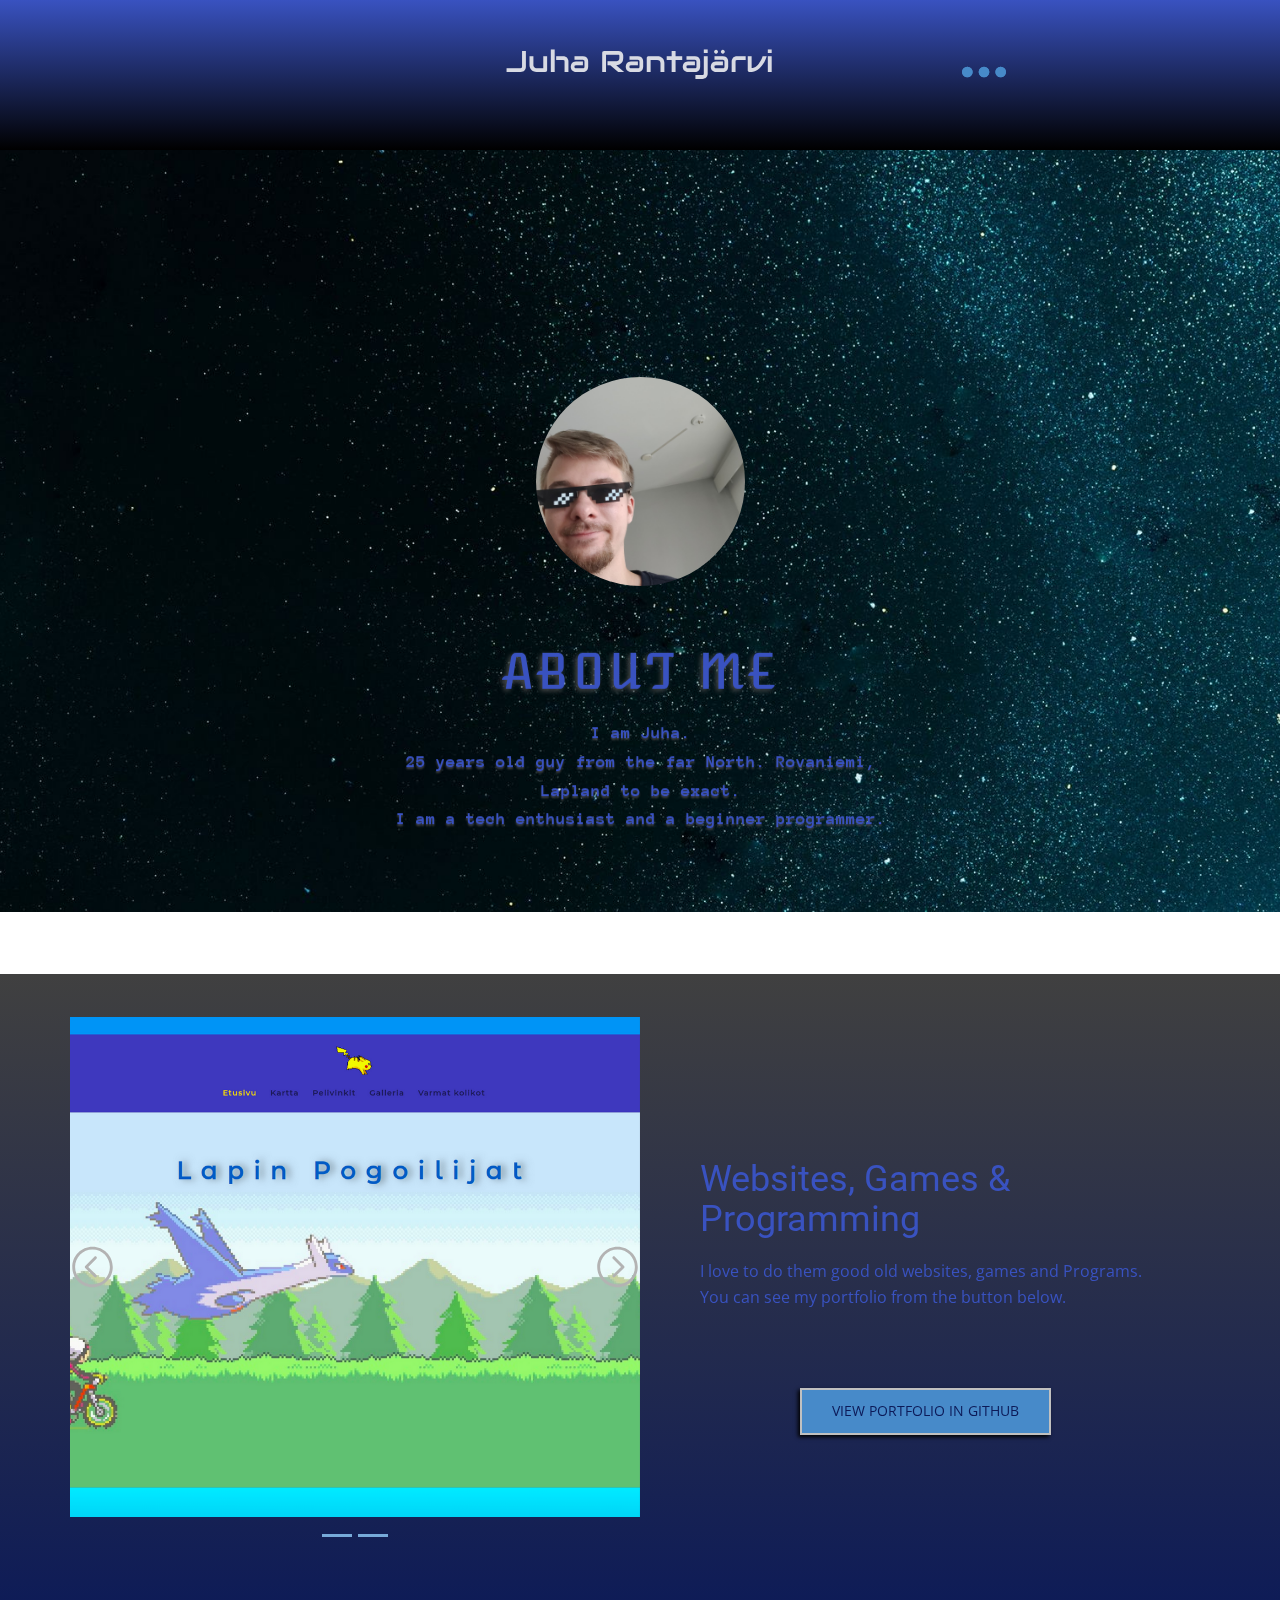
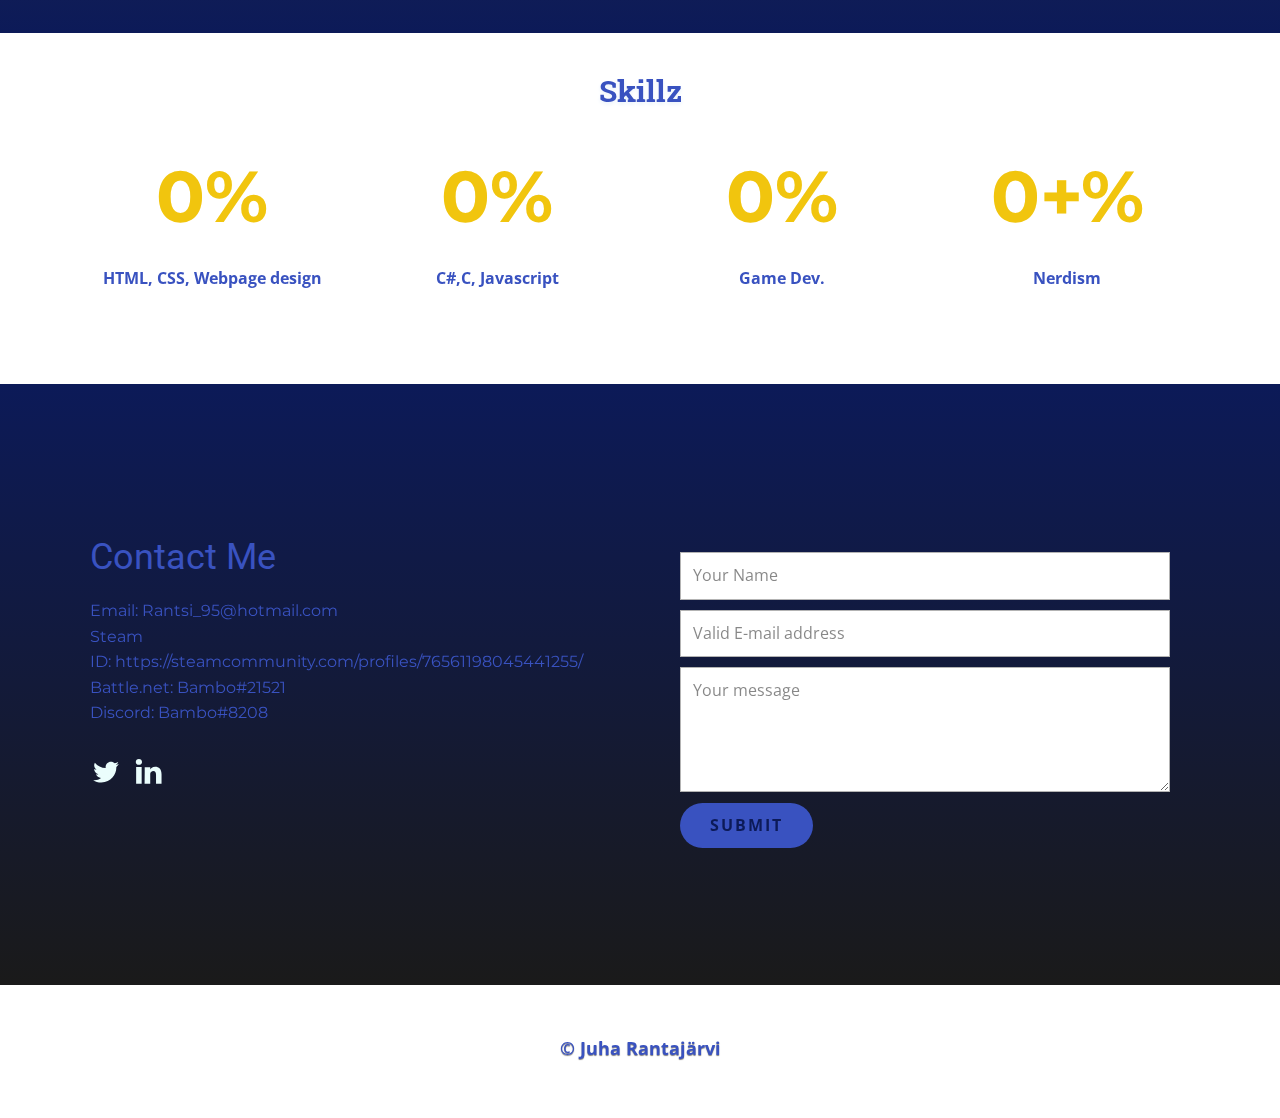
<file: index.html>
<!DOCTYPE html>
<html style="font-size: 16px;">
  <head>
    <meta name="viewport" content="width=device-width, initial-scale=1.0">
    <meta charset="utf-8">
    <meta name="keywords" content="About me">
    <meta name="description" content="">
    <meta name="page_type" content="np-template-header-footer-from-plugin">
    <title>Profilepage</title>
    <link rel="stylesheet" href="nicepage.css" media="screen">
<link rel="stylesheet" href="Profilepage.css" media="screen">
    <script class="u-script" type="text/javascript" src="jquery.js" defer=""></script>
    <script class="u-script" type="text/javascript" src="nicepage.js" defer=""></script>
    <meta name="generator" content="Nicepage 2.25.0, nicepage.com">
    <link rel="icon" href="images/favicon.jpg">
    
    
    
    
    
    
    
    <link id="u-theme-google-font" rel="stylesheet" href="https://fonts.googleapis.com/css?family=Roboto:100,100i,300,300i,400,400i,500,500i,700,700i,900,900i|Open+Sans:300,300i,400,400i,600,600i,700,700i,800,800i">
    <link id="u-page-google-font" rel="stylesheet" href="https://fonts.googleapis.com/css?family=Roboto+Slab:100,300,400,700|Montserrat:100,100i,200,200i,300,300i,400,400i,500,500i,600,600i,700,700i,800,800i,900,900i|Atomic+Age:400|Anonymous+Pro:400,400i,700,700i|Audiowide:400">
    <script type="application/ld+json">{
		"@context": "http://schema.org",
		"@type": "Organization",
		"name": "profilepage1",
		"url": "index.html"
}</script>
    <meta property="og:title" content="Profilepage">
    <meta property="og:type" content="website">
    <meta name="theme-color" content="#478ac9">
    <link rel="canonical" href="index.html">
    <meta property="og:url" content="index.html">
  </head>
  <body data-home-page="Profilepage.html" data-home-page-title="Profilepage" class="u-body u-image" style="background-position: 50% 50%; background-image: url(&quot;images/cx-min.jpg&quot;);"><header class="u-clearfix u-gradient u-header u-sticky u-header" id="sec-d294"><div class="u-clearfix u-sheet u-sheet-1">
        <h3 class="u-align-center u-custom-font u-headline u-text u-text-custom-color-1 u-text-default u-text-1" data-animation-name="slideIn" data-animation-duration="1000" data-animation-delay="0" data-animation-direction="Down">
          <a href="/">Juha Rantajärvi</a>
        </h3>
        <nav class="u-menu u-menu-dropdown u-offcanvas u-menu-1" data-responsive-from="XL">
          <div class="menu-collapse u-custom-font" style="font-family: Audiowide;">
            <a class="u-button-style u-nav-link u-text-palette-1-base" href="#" style="padding: 14px; font-size: calc(1em + 28px); height: 114px;">
              <svg class="u-svg-link" preserveAspectRatio="xMidYMin slice" viewBox="0 0 58 58" style=""><use xmlns:xlink="http://www.w3.org/1999/xlink" xlink:href="#svg-f2d6"></use></svg>
              <svg xmlns="http://www.w3.org/2000/svg" xmlns:xlink="http://www.w3.org/1999/xlink" version="1.1" xml:space="preserve" class="u-svg-content" viewBox="0 0 58 58" x="0px" y="0px" id="svg-f2d6" style="enable-background:new 0 0 58 58;"><circle style="fill:currentColor;" cx="7" cy="29" r="7"></circle><circle style="fill:currentColor;" cx="51" cy="29" r="7"></circle><circle style="fill:currentColor;" cx="29" cy="29" r="7"></circle><circle style="fill:currentColor;" cx="7" cy="29" r="7"></circle><circle style="fill:currentColor;" cx="51" cy="29" r="7"></circle><circle style="fill:currentColor;" cx="29" cy="29" r="7"></circle></svg>
            </a>
          </div>
          <div class="u-custom-menu u-nav-container">
            <ul class="u-custom-font u-nav u-spacing-5 u-unstyled u-nav-1"><li class="u-nav-item"><a class="u-button-style u-nav-link u-text-palette-1-base" href="profilepage.html#section1" style="padding: 10px 98px;">About Me</a>
</li><li class="u-nav-item"><a class="u-button-style u-nav-link u-text-palette-1-base" href="profilepage.html#section3" style="padding: 10px 98px;">Skillz</a>
</li><li class="u-nav-item"><a class="u-button-style u-nav-link u-text-palette-1-base" href="#section4" style="padding: 10px 98px;">Contact</a>
</li><li class="u-nav-item"><a class="u-button-style u-nav-link u-text-palette-1-base" href="#section2" style="padding: 10px 98px;">What I do?</a>
</li></ul>
          </div>
          <div class="u-custom-menu u-nav-container-collapse">
            <div class="u-black u-container-style u-inner-container-layout u-opacity u-opacity-95 u-sidenav">
              <div class="u-menu-close"></div>
              <ul class="u-align-center u-nav u-popupmenu-items u-unstyled u-nav-2"><li class="u-nav-item"><a class="u-button-style u-nav-link" href="profilepage.html#section1" style="padding: 10px 98px;">About Me</a>
</li><li class="u-nav-item"><a class="u-button-style u-nav-link" href="profilepage.html#section3" style="padding: 10px 98px;">Skillz</a>
</li><li class="u-nav-item"><a class="u-button-style u-nav-link" href="#section4" style="padding: 10px 98px;">Contact</a>
</li><li class="u-nav-item"><a class="u-button-style u-nav-link" href="#section2" style="padding: 10px 98px;">What I do?</a>
</li></ul>
            </div>
            <div class="u-black u-menu-overlay u-opacity u-opacity-70"></div>
          </div>
        </nav>
      </div></header>
    <section class="skrollable u-align-center u-clearfix u-image u-parallax u-section-1" id="section1" data-image-width="1980" data-image-height="1320">
      <div class="u-clearfix u-sheet u-sheet-1">
        <div alt="" class="u-image u-image-circle u-image-1" data-image-width="960" data-image-height="1280" data-animation-name="lightSpeedIn" data-animation-duration="1000" data-animation-delay="0" data-animation-direction="" data-href="Profilepage.html"></div>
        <h2 class="u-custom-font u-text u-text-custom-color-2 u-text-default u-text-1" data-animation-name="slideIn" data-animation-duration="1000" data-animation-delay="0" data-animation-direction="Down">About me</h2>
        <p class="u-custom-font u-text u-text-custom-color-2 u-text-2" data-animation-name="slideIn" data-animation-duration="1000" data-animation-delay="0" data-animation-direction="Down">I am Juha.<br>25 years old guy from the far North. Rovaniemi, Lapland to be exact.<br>I am a tech enthusiast and a beginner programmer.<br>
          <br>
        </p>
      </div>
    </section>
    <section class="skrollable u-clearfix u-gradient u-section-2" id="section2">
      <div class="u-clearfix u-sheet u-valign-middle-sm u-valign-middle-xs u-sheet-1">
        <div id="carousel-27b6" data-interval="5000" data-u-ride="carousel" class="u-carousel u-expanded-width-sm u-expanded-width-xs u-slider u-slider-1">
          <ol class="u-absolute-hcenter u-carousel-indicators u-carousel-indicators-1">
            <li data-u-target="#carousel-27b6" class="u-active u-palette-1-light-1" data-u-slide-to="0"></li>
            <li data-u-target="#carousel-27b6" class="u-palette-1-light-1" data-u-slide-to="1"></li>
          </ol>
          <div class="u-carousel-inner" role="listbox">
            <div class="active u-active u-carousel-item u-container-style u-image u-slide u-image-1">
              <div class="u-container-layout u-container-layout-1"></div>
            </div>
            <div class="u-carousel-item u-container-style u-image u-slide u-image-2">
              <div class="u-container-layout u-container-layout-2"></div>
            </div>
          </div>
          <a class="u-absolute-vcenter u-carousel-control u-carousel-control-prev u-text-grey-30 u-carousel-control-1" href="#carousel-27b6" role="button" data-u-slide="prev">
            <span aria-hidden="true">
              <svg viewBox="0 0 129 129"><path d="m64.5,122.6c32,0 58.1-26 58.1-58.1s-26-58-58.1-58-58,26-58,58 26,58.1 58,58.1zm0-108c27.5,5.32907e-15 49.9,22.4 49.9,49.9s-22.4,49.9-49.9,49.9-49.9-22.4-49.9-49.9 22.4-49.9 49.9-49.9z"></path><path d="m70,93.5c0.8,0.8 1.8,1.2 2.9,1.2 1,0 2.1-0.4 2.9-1.2 1.6-1.6 1.6-4.2 0-5.8l-23.5-23.5 23.5-23.5c1.6-1.6 1.6-4.2 0-5.8s-4.2-1.6-5.8,0l-26.4,26.4c-0.8,0.8-1.2,1.8-1.2,2.9s0.4,2.1 1.2,2.9l26.4,26.4z"></path></svg>
            </span>
            <span class="sr-only">
              <svg viewBox="0 0 129 129"><path d="m64.5,122.6c32,0 58.1-26 58.1-58.1s-26-58-58.1-58-58,26-58,58 26,58.1 58,58.1zm0-108c27.5,5.32907e-15 49.9,22.4 49.9,49.9s-22.4,49.9-49.9,49.9-49.9-22.4-49.9-49.9 22.4-49.9 49.9-49.9z"></path><path d="m70,93.5c0.8,0.8 1.8,1.2 2.9,1.2 1,0 2.1-0.4 2.9-1.2 1.6-1.6 1.6-4.2 0-5.8l-23.5-23.5 23.5-23.5c1.6-1.6 1.6-4.2 0-5.8s-4.2-1.6-5.8,0l-26.4,26.4c-0.8,0.8-1.2,1.8-1.2,2.9s0.4,2.1 1.2,2.9l26.4,26.4z"></path></svg>
            </span>
          </a>
          <a class="u-absolute-vcenter u-carousel-control u-carousel-control-next u-text-grey-30 u-carousel-control-2" href="#carousel-27b6" role="button" data-u-slide="next">
            <span aria-hidden="true">
              <svg viewBox="0 0 129 129"><path d="M64.5,122.6c32,0,58.1-26,58.1-58.1S96.5,6.4,64.5,6.4S6.4,32.5,6.4,64.5S32.5,122.6,64.5,122.6z M64.5,14.6    c27.5,0,49.9,22.4,49.9,49.9S92,114.4,64.5,114.4S14.6,92,14.6,64.5S37,14.6,64.5,14.6z"></path><path d="m51.1,93.5c0.8,0.8 1.8,1.2 2.9,1.2 1,0 2.1-0.4 2.9-1.2l26.4-26.4c0.8-0.8 1.2-1.8 1.2-2.9 0-1.1-0.4-2.1-1.2-2.9l-26.4-26.4c-1.6-1.6-4.2-1.6-5.8,0-1.6,1.6-1.6,4.2 0,5.8l23.5,23.5-23.5,23.5c-1.6,1.6-1.6,4.2 0,5.8z"></path></svg>
            </span>
            <span class="sr-only">
              <svg viewBox="0 0 129 129"><path d="M64.5,122.6c32,0,58.1-26,58.1-58.1S96.5,6.4,64.5,6.4S6.4,32.5,6.4,64.5S32.5,122.6,64.5,122.6z M64.5,14.6    c27.5,0,49.9,22.4,49.9,49.9S92,114.4,64.5,114.4S14.6,92,14.6,64.5S37,14.6,64.5,14.6z"></path><path d="m51.1,93.5c0.8,0.8 1.8,1.2 2.9,1.2 1,0 2.1-0.4 2.9-1.2l26.4-26.4c0.8-0.8 1.2-1.8 1.2-2.9 0-1.1-0.4-2.1-1.2-2.9l-26.4-26.4c-1.6-1.6-4.2-1.6-5.8,0-1.6,1.6-1.6,4.2 0,5.8l23.5,23.5-23.5,23.5c-1.6,1.6-1.6,4.2 0,5.8z"></path></svg>
            </span>
          </a>
        </div>
        <div class="u-container-style u-expanded-width-sm u-expanded-width-xs u-group u-group-1" data-animation-name="tada" data-animation-duration="1000" data-animation-delay="0" data-animation-direction="">
          <div class="u-container-layout u-container-layout-3">
            <h2 class="u-text u-text-custom-color-2 u-text-default u-text-1" data-animation-name="lightSpeedIn" data-animation-duration="1000" data-animation-delay="0" data-animation-direction="">Websites, Games &amp; Programming</h2>
            <p class="u-text u-text-custom-color-2 u-text-2">I love to do them good old websites, games and Programs.<br>You can see my portfolio from the button below.
            </p>
            <a href="https://github.com/Rantsi95" class="u-border-2 u-border-grey-25 u-btn u-button-style u-palette-1-base u-text-custom-color-3 u-btn-1">View Portfolio in github</a>
          </div>
        </div>
      </div>
    </section>
    <section class="u-clearfix u-section-3" id="section3">
      <div class="u-clearfix u-sheet u-sheet-1">
        <h3 class="u-align-center u-custom-font u-font-roboto-slab u-text u-text-custom-color-2 u-text-default u-text-1" data-animation-name="zoomIn" data-animation-duration="1000" data-animation-delay="0" data-animation-direction="">Skillz</h3>
        <div class="u-expanded-width u-list u-repeater u-list-1">
          <div class="u-align-center u-container-style u-list-item u-repeater-item u-list-item-1" data-animation-name="pulse" data-animation-duration="1000" data-animation-delay="0" data-animation-direction="">
            <div class="u-container-layout u-similar-container u-container-layout-1">
              <h1 class="u-custom-font u-font-montserrat u-text u-text-default u-text-palette-3-base u-title u-text-2" data-animation-name="counter" data-animation-event="scroll" data-animation-duration="3000">80%</h1>
              <p class="u-text u-text-custom-color-2 u-text-3">HTML, CSS, Webpage design</p>
            </div>
          </div>
          <div class="u-align-center u-container-style u-list-item u-repeater-item u-list-item-2" data-animation-name="pulse" data-animation-duration="1000" data-animation-delay="0" data-animation-direction="">
            <div class="u-container-layout u-similar-container u-container-layout-2">
              <h1 class="u-custom-font u-font-montserrat u-text u-text-default u-text-palette-3-base u-title u-text-4" data-animation-name="counter" data-animation-event="scroll" data-animation-duration="3000">60%</h1>
              <p class="u-text u-text-custom-color-2 u-text-5">C#,C, Javascript</p>
            </div>
          </div>
          <div class="u-align-center u-container-style u-list-item u-repeater-item u-list-item-3" data-animation-name="pulse" data-animation-duration="1000" data-animation-delay="0" data-animation-direction="">
            <div class="u-container-layout u-similar-container u-container-layout-3">
              <h1 class="u-custom-font u-font-montserrat u-text u-text-default u-text-palette-3-base u-title u-text-6" data-animation-name="counter" data-animation-event="scroll" data-animation-duration="3000">52%</h1>
              <p class="u-text u-text-custom-color-2 u-text-7">Game Dev.</p>
            </div>
          </div>
          <div class="u-container-style u-list-item u-repeater-item u-list-item-3" data-animation-name="pulse" data-animation-duration="1000" data-animation-delay="0" data-animation-direction="">
            <div class="u-container-layout u-similar-container u-container-layout-3">
              <h1 class="u-align-center u-custom-font u-font-montserrat u-text u-text-default u-text-palette-3-base u-title u-text-6" data-animation-name="counter" data-animation-event="scroll" data-animation-duration="3000">9000+%</h1>
              <p class="u-align-center u-text u-text-custom-color-2 u-text-7">Nerdism</p>
            </div>
          </div>
        </div>
      </div>
    </section>
    <section class="u-clearfix u-gradient u-section-4" id="section4">
      <div class="u-clearfix u-sheet u-sheet-1">
        <div class="u-clearfix u-expanded-width u-layout-wrap u-layout-wrap-1">
          <div class="u-layout">
            <div class="u-layout-row">
              <div class="u-size-27-lg u-size-27-md u-size-27-sm u-size-27-xs u-size-30-xl">
                <div class="u-layout-col">
                  <div class="u-container-style u-layout-cell u-left-cell u-size-60 u-layout-cell-1">
                    <div class="u-container-layout u-valign-middle u-container-layout-1">
                      <h2 class="u-text u-text-custom-color-2 u-text-1">Contact Me</h2>
                      <p class="u-custom-font u-font-montserrat u-text u-text-custom-color-2 u-text-2" data-animation-name="zoomIn" data-animation-duration="1000" data-animation-delay="0" data-animation-direction="">Email: Rantsi_95@hotmail.com<br>Steam ID:&nbsp;https://steamcommunity.com/profiles/76561198045441255/<br>Battle.net: Bambo#21521<br>Discord: Bambo#8208
                      </p>
                      <div class="u-social-icons u-spacing-10 u-text-palette-4-light-3 u-social-icons-1" data-animation-name="fadeIn" data-animation-duration="1000" data-animation-delay="0">
                        <a class="u-social-url" target="_blank" href="https://twitter.com/JRantajarvi">
                          <span class="u-icon u-icon-circle u-social-twitter u-social-type-logo u-icon-1">
                            <svg class="u-svg-link" preserveAspectRatio="xMidYMin slice" viewBox="0 0 112 112" style=""><use xmlns:xlink="http://www.w3.org/1999/xlink" xlink:href="#svg-eb38"></use></svg>
                            <svg xmlns="http://www.w3.org/2000/svg" xmlns:xlink="http://www.w3.org/1999/xlink" version="1.1" xml:space="preserve" class="u-svg-content" viewBox="0 0 112 112" x="0px" y="0px" id="svg-eb38"><path d="M92.2,38.2c0,0.8,0,1.6,0,2.3c0,24.3-18.6,52.4-52.6,52.4c-10.6,0.1-20.2-2.9-28.5-8.2 c1.4,0.2,2.9,0.2,4.4,0.2c8.7,0,16.7-2.9,23-7.9c-8.1-0.2-14.9-5.5-17.3-12.8c1.1,0.2,2.4,0.2,3.4,0.2c1.6,0,3.3-0.2,4.8-0.7 c-8.4-1.6-14.9-9.2-14.9-18c0-0.2,0-0.2,0-0.2c2.5,1.4,5.4,2.2,8.4,2.3c-5-3.3-8.3-8.9-8.3-15.4c0-3.4,1-6.5,2.5-9.2 c9.1,11.1,22.7,18.5,38,19.2c-0.2-1.4-0.4-2.8-0.4-4.3c0.1-10,8.3-18.2,18.5-18.2c5.4,0,10.1,2.2,13.5,5.7c4.3-0.8,8.1-2.3,11.7-4.5 c-1.4,4.3-4.3,7.9-8.1,10.1c3.7-0.4,7.3-1.4,10.6-2.9C98.9,32.3,95.7,35.5,92.2,38.2z"></path></svg>
                          </span>
                        </a>
                        <a class="u-social-url" target="_blank" href="https://linkedin.com/in/juha-rantaj%C3%A4rvi-a7495b1b5/">
                          <span class="u-icon u-icon-circle u-social-linkedin u-social-type-logo u-icon-2">
                            <svg class="u-svg-link" preserveAspectRatio="xMidYMin slice" viewBox="0 0 112 112" style=""><use xmlns:xlink="http://www.w3.org/1999/xlink" xlink:href="#svg-effe"></use></svg>
                            <svg xmlns="http://www.w3.org/2000/svg" xmlns:xlink="http://www.w3.org/1999/xlink" version="1.1" xml:space="preserve" class="u-svg-content" viewBox="0 0 112 112" x="0px" y="0px" id="svg-effe"><path d="M33.8,96.8H14.5v-58h19.3V96.8z M24.1,30.9L24.1,30.9c-6.6,0-10.8-4.5-10.8-10.1c0-5.8,4.3-10.1,10.9-10.1 S34.9,15,35.1,20.8C35.1,26.4,30.8,30.9,24.1,30.9z M103.3,96.8H84.1v-31c0-7.8-2.7-13.1-9.8-13.1c-5.3,0-8.5,3.6-9.9,7.1 c-0.6,1.3-0.6,3-0.6,4.8V97H44.5c0,0,0.3-52.6,0-58h19.3v8.2c2.6-3.9,7.2-9.6,17.4-9.6c12.7,0,22.2,8.4,22.2,26.1V96.8z"></path></svg>
                          </span>
                        </a>
                      </div>
                    </div>
                  </div>
                </div>
              </div>
              <div class="u-size-30-xl u-size-33-lg u-size-33-md u-size-33-sm u-size-33-xs">
                <div class="u-layout-col">
                  <div class="u-container-style u-layout-cell u-right-cell u-size-30 u-layout-cell-2">
                    <div class="u-container-layout u-container-layout-2"></div>
                  </div>
                  <div class="u-container-style u-layout-cell u-right-cell u-size-30 u-layout-cell-3" data-animation-name="shake" data-animation-duration="1000" data-animation-delay="0" data-animation-direction="">
                    <div class="u-container-layout u-container-layout-3">
                      <div class="u-form u-form-1">
                        <form action="//localhost:51889/editor/Forms/Process" method="POST" class="u-clearfix u-form-spacing-10 u-form-vertical u-inner-form" style="padding: 10px" source="email" name="form-4">
                          <div class="u-form-group u-form-name u-form-group-1">
                            <label for="name-e2a4" class="u-form-control-hidden u-label">Name</label>
                            <input type="text" placeholder="Your Name" id="name-e2a4" name="name" class="u-border-1 u-border-grey-30 u-input u-input-rectangle u-white" required="">
                          </div>
                          <div class="u-form-email u-form-group u-form-group-2">
                            <label for="email-e2a4" class="u-form-control-hidden u-label"></label>
                            <input type="email" placeholder="Valid E-mail address" id="email-e2a4" name="email" class="u-border-1 u-border-grey-30 u-input u-input-rectangle u-white" required="">
                          </div>
                          <div class="u-form-group u-form-message u-form-group-3">
                            <label for="message-e2a4" class="u-form-control-hidden u-label">Message</label>
                            <textarea placeholder="Your message" rows="4" cols="50" id="message-e2a4" name="message" class="u-border-1 u-border-grey-30 u-input u-input-rectangle u-white" required=""></textarea>
                          </div>
                          <div class="u-form-group u-form-submit u-form-group-4">
                            <a href="https://nicepage.com" class="u-border-radius-34 u-btn u-btn-round u-btn-submit u-button-style u-custom-color-2 u-text-custom-color-3 u-btn-1">Submit</a>
                            <input type="submit" value="submit" class="u-form-control-hidden">
                          </div>
                          <div class="u-form-send-message u-form-send-success"> Thank you! Your message has been sent. </div>
                          <div class="u-form-send-error u-form-send-message"> Unable to send your message. Please fix errors then try again. </div>
                          <input type="hidden" value="" name="recaptchaResponse">
                        </form>
                      </div>
                    </div>
                  </div>
                </div>
              </div>
            </div>
          </div>
        </div>
      </div>
    </section>
    
    
    <footer class="u-align-center u-clearfix u-footer" id="sec-6a9d"><div class="u-clearfix u-sheet u-sheet-1">
        <p class="u-small-text u-text u-text-custom-color-2 u-text-variant u-text-1" data-animation-name="fadeIn" data-animation-duration="1000" data-animation-delay="0">© Juha Rantajärvi</p>
      </div></footer>
  </body>
</html>
</file>
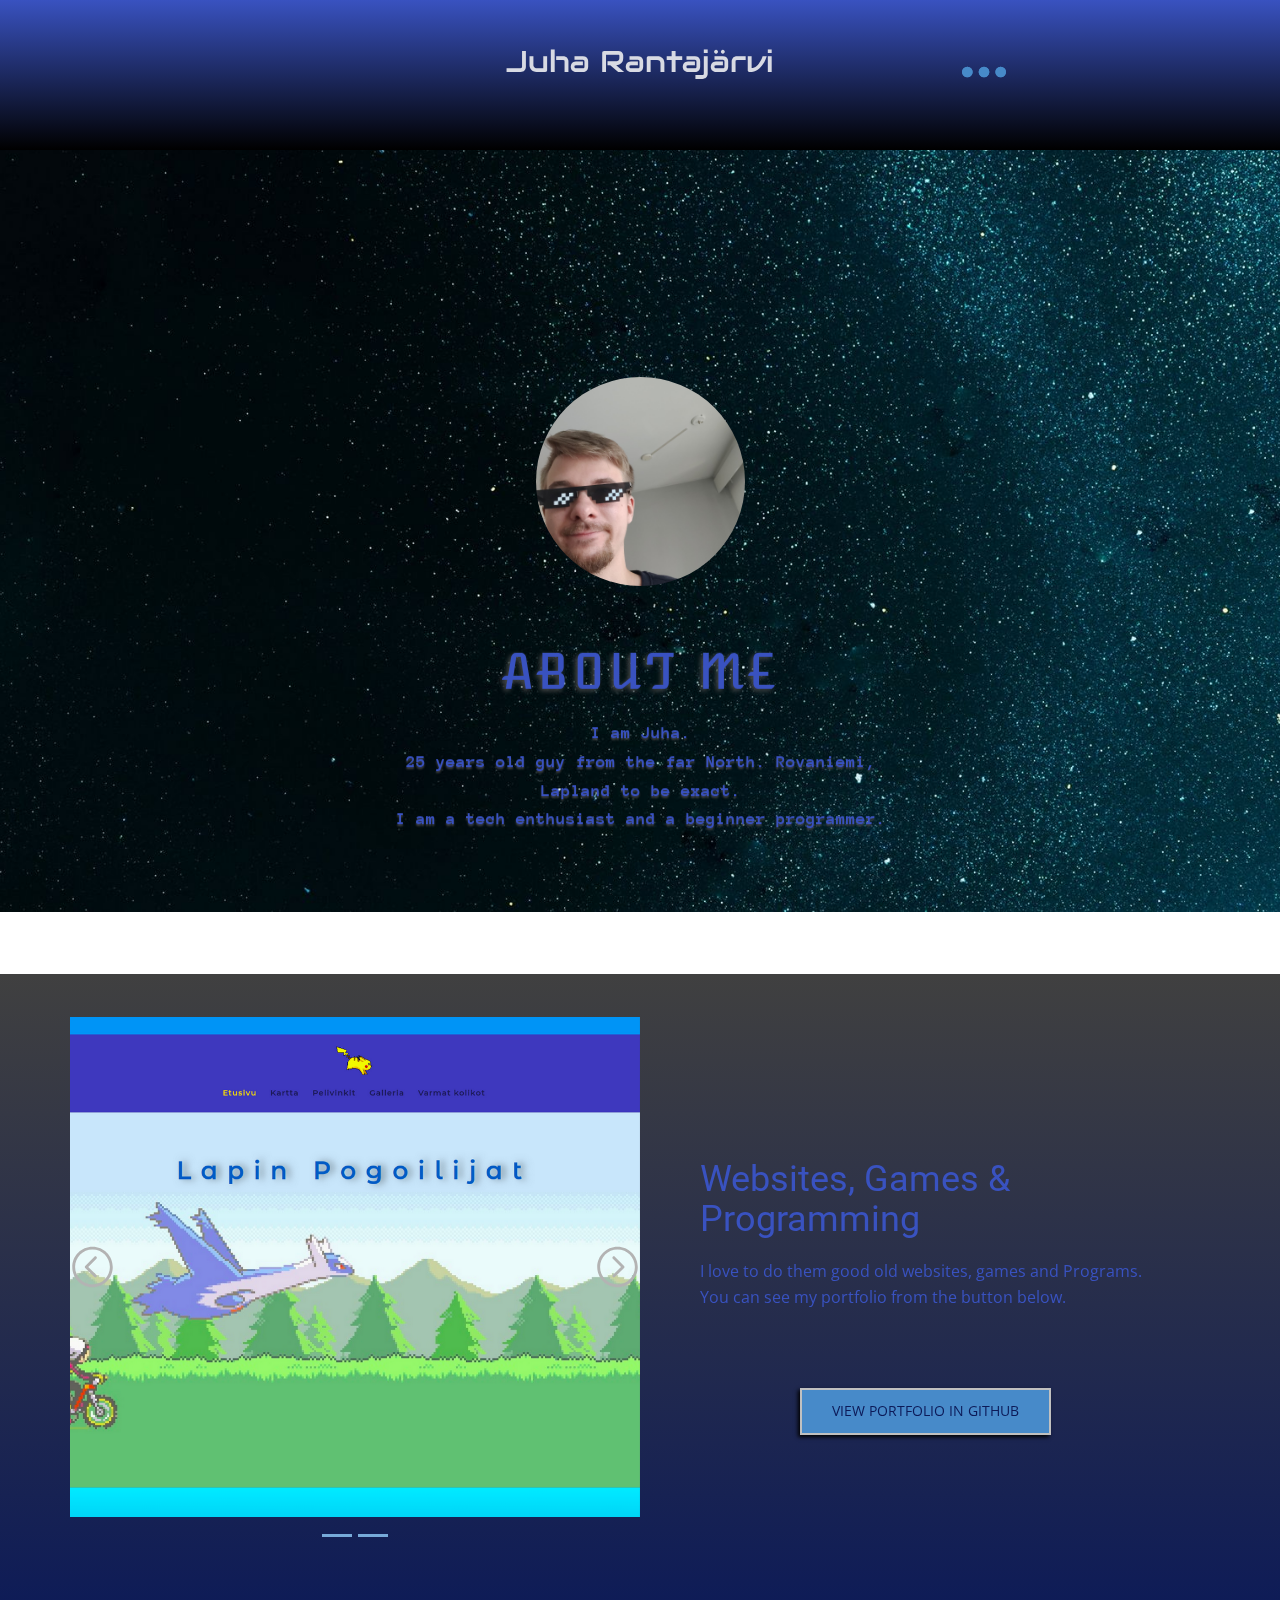
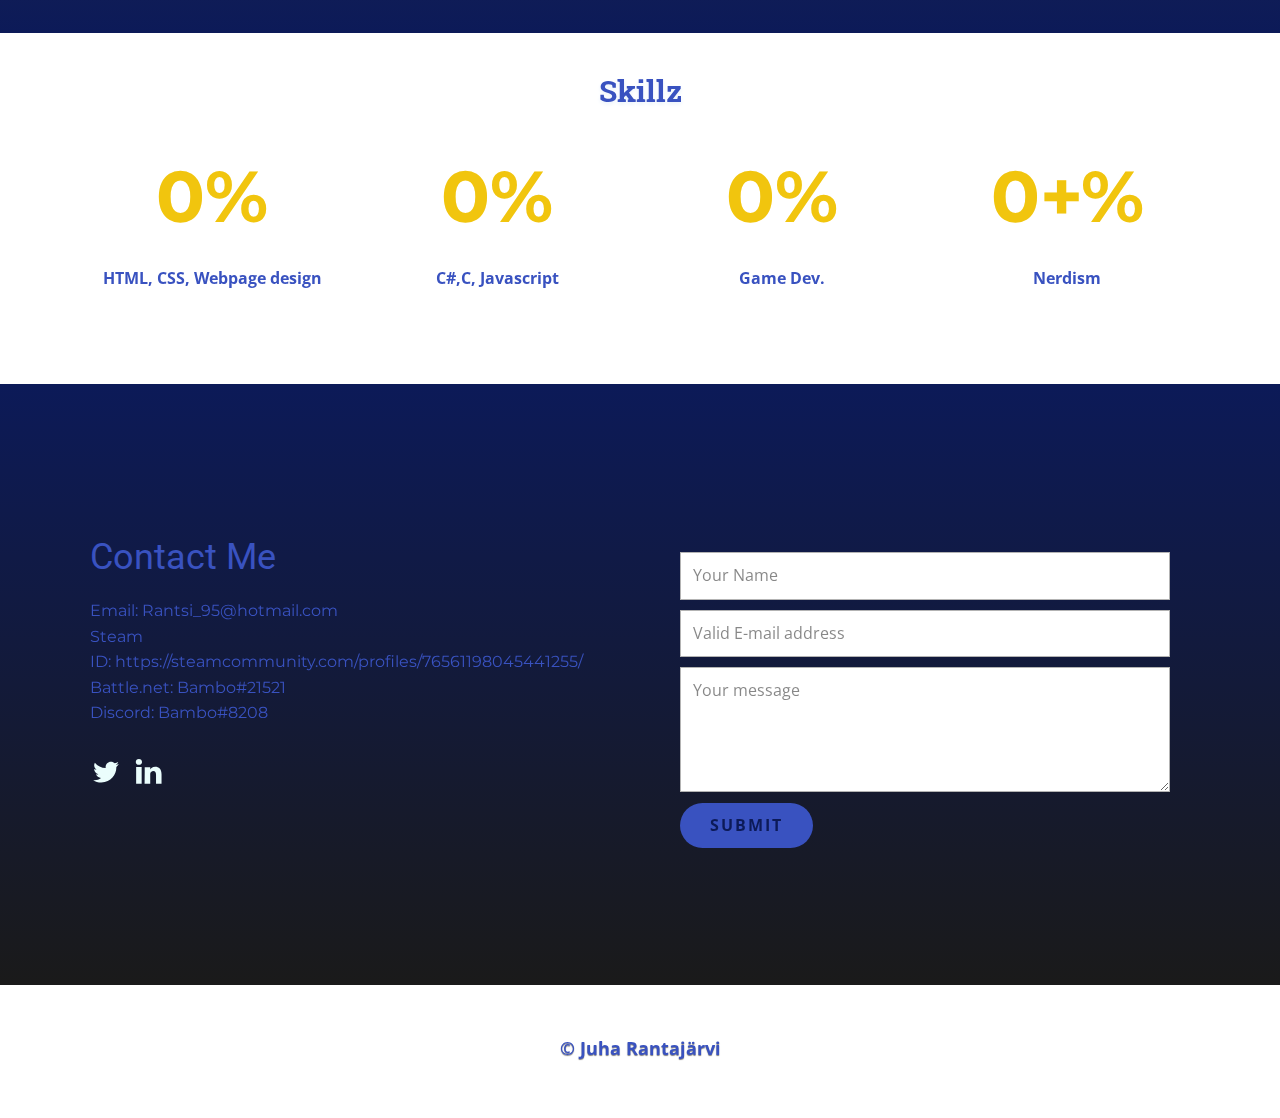
<file: Profilepage.html>
<!DOCTYPE html>
<html style="font-size: 16px;">
  <head>
    <meta name="viewport" content="width=device-width, initial-scale=1.0">
    <meta charset="utf-8">
    <meta name="keywords" content="About me">
    <meta name="description" content="">
    <meta name="page_type" content="np-template-header-footer-from-plugin">
    <title>Profilepage</title>
    <link rel="stylesheet" href="nicepage.css" media="screen">
<link rel="stylesheet" href="Profilepage.css" media="screen">
    <script class="u-script" type="text/javascript" src="jquery.js" defer=""></script>
    <script class="u-script" type="text/javascript" src="nicepage.js" defer=""></script>
    <meta name="generator" content="Nicepage 2.25.0, nicepage.com">
    <link rel="icon" href="images/favicon.jpg">
    
    
    
    
    
    
    
    <link id="u-theme-google-font" rel="stylesheet" href="https://fonts.googleapis.com/css?family=Roboto:100,100i,300,300i,400,400i,500,500i,700,700i,900,900i|Open+Sans:300,300i,400,400i,600,600i,700,700i,800,800i">
    <link id="u-page-google-font" rel="stylesheet" href="https://fonts.googleapis.com/css?family=Roboto+Slab:100,300,400,700|Montserrat:100,100i,200,200i,300,300i,400,400i,500,500i,600,600i,700,700i,800,800i,900,900i|Atomic+Age:400|Anonymous+Pro:400,400i,700,700i|Audiowide:400">
    <script type="application/ld+json">{
		"@context": "http://schema.org",
		"@type": "Organization",
		"name": "profilepage1",
		"url": "index.html"
}</script>
    <meta property="og:title" content="Profilepage">
    <meta property="og:type" content="website">
    <meta name="theme-color" content="#478ac9">
    <link rel="canonical" href="index.html">
    <meta property="og:url" content="index.html">
  </head>
  <body class="u-body u-image" style="background-position: 50% 50%; background-image: url(&quot;images/cx-min.jpg&quot;);"><header class="u-clearfix u-gradient u-header u-sticky u-header" id="sec-d294"><div class="u-clearfix u-sheet u-sheet-1">
        <h3 class="u-align-center u-custom-font u-headline u-text u-text-custom-color-1 u-text-default u-text-1" data-animation-name="slideIn" data-animation-duration="1000" data-animation-delay="0" data-animation-direction="Down">
          <a href="/">Juha Rantajärvi</a>
        </h3>
        <nav class="u-menu u-menu-dropdown u-offcanvas u-menu-1" data-responsive-from="XL">
          <div class="menu-collapse u-custom-font" style="font-family: Audiowide;">
            <a class="u-button-style u-nav-link u-text-palette-1-base" href="#" style="padding: 14px; font-size: calc(1em + 28px); height: 114px;">
              <svg class="u-svg-link" preserveAspectRatio="xMidYMin slice" viewBox="0 0 58 58" style=""><use xmlns:xlink="http://www.w3.org/1999/xlink" xlink:href="#svg-f2d6"></use></svg>
              <svg xmlns="http://www.w3.org/2000/svg" xmlns:xlink="http://www.w3.org/1999/xlink" version="1.1" xml:space="preserve" class="u-svg-content" viewBox="0 0 58 58" x="0px" y="0px" id="svg-f2d6" style="enable-background:new 0 0 58 58;"><circle style="fill:currentColor;" cx="7" cy="29" r="7"></circle><circle style="fill:currentColor;" cx="51" cy="29" r="7"></circle><circle style="fill:currentColor;" cx="29" cy="29" r="7"></circle><circle style="fill:currentColor;" cx="7" cy="29" r="7"></circle><circle style="fill:currentColor;" cx="51" cy="29" r="7"></circle><circle style="fill:currentColor;" cx="29" cy="29" r="7"></circle></svg>
            </a>
          </div>
          <div class="u-custom-menu u-nav-container">
            <ul class="u-custom-font u-nav u-spacing-5 u-unstyled u-nav-1"><li class="u-nav-item"><a class="u-button-style u-nav-link u-text-palette-1-base" href="profilepage.html#section1" style="padding: 10px 98px;">About Me</a>
</li><li class="u-nav-item"><a class="u-button-style u-nav-link u-text-palette-1-base" href="profilepage.html#section3" style="padding: 10px 98px;">Skillz</a>
</li><li class="u-nav-item"><a class="u-button-style u-nav-link u-text-palette-1-base" href="#section4" style="padding: 10px 98px;">Contact</a>
</li><li class="u-nav-item"><a class="u-button-style u-nav-link u-text-palette-1-base" href="#section2" style="padding: 10px 98px;">What I do?</a>
</li></ul>
          </div>
          <div class="u-custom-menu u-nav-container-collapse">
            <div class="u-black u-container-style u-inner-container-layout u-opacity u-opacity-95 u-sidenav">
              <div class="u-menu-close"></div>
              <ul class="u-align-center u-nav u-popupmenu-items u-unstyled u-nav-2"><li class="u-nav-item"><a class="u-button-style u-nav-link" href="profilepage.html#section1" style="padding: 10px 98px;">About Me</a>
</li><li class="u-nav-item"><a class="u-button-style u-nav-link" href="profilepage.html#section3" style="padding: 10px 98px;">Skillz</a>
</li><li class="u-nav-item"><a class="u-button-style u-nav-link" href="#section4" style="padding: 10px 98px;">Contact</a>
</li><li class="u-nav-item"><a class="u-button-style u-nav-link" href="#section2" style="padding: 10px 98px;">What I do?</a>
</li></ul>
            </div>
            <div class="u-black u-menu-overlay u-opacity u-opacity-70"></div>
          </div>
        </nav>
      </div></header>
    <section class="skrollable u-align-center u-clearfix u-image u-parallax u-section-1" id="section1" data-image-width="1980" data-image-height="1320">
      <div class="u-clearfix u-sheet u-sheet-1">
        <div alt="" class="u-image u-image-circle u-image-1" data-image-width="960" data-image-height="1280" data-animation-name="lightSpeedIn" data-animation-duration="1000" data-animation-delay="0" data-animation-direction="" data-href="Profilepage.html"></div>
        <h2 class="u-custom-font u-text u-text-custom-color-2 u-text-default u-text-1" data-animation-name="slideIn" data-animation-duration="1000" data-animation-delay="0" data-animation-direction="Down">About me</h2>
        <p class="u-custom-font u-text u-text-custom-color-2 u-text-2" data-animation-name="slideIn" data-animation-duration="1000" data-animation-delay="0" data-animation-direction="Down">I am Juha.<br>25 years old guy from the far North. Rovaniemi, Lapland to be exact.<br>I am a tech enthusiast and a beginner programmer.<br>
          <br>
        </p>
      </div>
    </section>
    <section class="skrollable u-clearfix u-gradient u-section-2" id="section2">
      <div class="u-clearfix u-sheet u-valign-middle-sm u-valign-middle-xs u-sheet-1">
        <div id="carousel-27b6" data-interval="5000" data-u-ride="carousel" class="u-carousel u-expanded-width-sm u-expanded-width-xs u-slider u-slider-1">
          <ol class="u-absolute-hcenter u-carousel-indicators u-carousel-indicators-1">
            <li data-u-target="#carousel-27b6" class="u-active u-palette-1-light-1" data-u-slide-to="0"></li>
            <li data-u-target="#carousel-27b6" class="u-palette-1-light-1" data-u-slide-to="1"></li>
          </ol>
          <div class="u-carousel-inner" role="listbox">
            <div class="active u-active u-carousel-item u-container-style u-image u-slide u-image-1">
              <div class="u-container-layout u-container-layout-1"></div>
            </div>
            <div class="u-carousel-item u-container-style u-image u-slide u-image-2">
              <div class="u-container-layout u-container-layout-2"></div>
            </div>
          </div>
          <a class="u-absolute-vcenter u-carousel-control u-carousel-control-prev u-text-grey-30 u-carousel-control-1" href="#carousel-27b6" role="button" data-u-slide="prev">
            <span aria-hidden="true">
              <svg viewBox="0 0 129 129"><path d="m64.5,122.6c32,0 58.1-26 58.1-58.1s-26-58-58.1-58-58,26-58,58 26,58.1 58,58.1zm0-108c27.5,5.32907e-15 49.9,22.4 49.9,49.9s-22.4,49.9-49.9,49.9-49.9-22.4-49.9-49.9 22.4-49.9 49.9-49.9z"></path><path d="m70,93.5c0.8,0.8 1.8,1.2 2.9,1.2 1,0 2.1-0.4 2.9-1.2 1.6-1.6 1.6-4.2 0-5.8l-23.5-23.5 23.5-23.5c1.6-1.6 1.6-4.2 0-5.8s-4.2-1.6-5.8,0l-26.4,26.4c-0.8,0.8-1.2,1.8-1.2,2.9s0.4,2.1 1.2,2.9l26.4,26.4z"></path></svg>
            </span>
            <span class="sr-only">
              <svg viewBox="0 0 129 129"><path d="m64.5,122.6c32,0 58.1-26 58.1-58.1s-26-58-58.1-58-58,26-58,58 26,58.1 58,58.1zm0-108c27.5,5.32907e-15 49.9,22.4 49.9,49.9s-22.4,49.9-49.9,49.9-49.9-22.4-49.9-49.9 22.4-49.9 49.9-49.9z"></path><path d="m70,93.5c0.8,0.8 1.8,1.2 2.9,1.2 1,0 2.1-0.4 2.9-1.2 1.6-1.6 1.6-4.2 0-5.8l-23.5-23.5 23.5-23.5c1.6-1.6 1.6-4.2 0-5.8s-4.2-1.6-5.8,0l-26.4,26.4c-0.8,0.8-1.2,1.8-1.2,2.9s0.4,2.1 1.2,2.9l26.4,26.4z"></path></svg>
            </span>
          </a>
          <a class="u-absolute-vcenter u-carousel-control u-carousel-control-next u-text-grey-30 u-carousel-control-2" href="#carousel-27b6" role="button" data-u-slide="next">
            <span aria-hidden="true">
              <svg viewBox="0 0 129 129"><path d="M64.5,122.6c32,0,58.1-26,58.1-58.1S96.5,6.4,64.5,6.4S6.4,32.5,6.4,64.5S32.5,122.6,64.5,122.6z M64.5,14.6    c27.5,0,49.9,22.4,49.9,49.9S92,114.4,64.5,114.4S14.6,92,14.6,64.5S37,14.6,64.5,14.6z"></path><path d="m51.1,93.5c0.8,0.8 1.8,1.2 2.9,1.2 1,0 2.1-0.4 2.9-1.2l26.4-26.4c0.8-0.8 1.2-1.8 1.2-2.9 0-1.1-0.4-2.1-1.2-2.9l-26.4-26.4c-1.6-1.6-4.2-1.6-5.8,0-1.6,1.6-1.6,4.2 0,5.8l23.5,23.5-23.5,23.5c-1.6,1.6-1.6,4.2 0,5.8z"></path></svg>
            </span>
            <span class="sr-only">
              <svg viewBox="0 0 129 129"><path d="M64.5,122.6c32,0,58.1-26,58.1-58.1S96.5,6.4,64.5,6.4S6.4,32.5,6.4,64.5S32.5,122.6,64.5,122.6z M64.5,14.6    c27.5,0,49.9,22.4,49.9,49.9S92,114.4,64.5,114.4S14.6,92,14.6,64.5S37,14.6,64.5,14.6z"></path><path d="m51.1,93.5c0.8,0.8 1.8,1.2 2.9,1.2 1,0 2.1-0.4 2.9-1.2l26.4-26.4c0.8-0.8 1.2-1.8 1.2-2.9 0-1.1-0.4-2.1-1.2-2.9l-26.4-26.4c-1.6-1.6-4.2-1.6-5.8,0-1.6,1.6-1.6,4.2 0,5.8l23.5,23.5-23.5,23.5c-1.6,1.6-1.6,4.2 0,5.8z"></path></svg>
            </span>
          </a>
        </div>
        <div class="u-container-style u-expanded-width-sm u-expanded-width-xs u-group u-group-1" data-animation-name="tada" data-animation-duration="1000" data-animation-delay="0" data-animation-direction="">
          <div class="u-container-layout u-container-layout-3">
            <h2 class="u-text u-text-custom-color-2 u-text-default u-text-1" data-animation-name="lightSpeedIn" data-animation-duration="1000" data-animation-delay="0" data-animation-direction="">Websites, Games &amp; Programming</h2>
            <p class="u-text u-text-custom-color-2 u-text-2">I love to do them good old websites, games and Programs.<br>You can see my portfolio from the button below.
            </p>
            <a href="https://github.com/Rantsi95" class="u-border-2 u-border-grey-25 u-btn u-button-style u-palette-1-base u-text-custom-color-3 u-btn-1">View Portfolio in github</a>
          </div>
        </div>
      </div>
    </section>
    <section class="u-clearfix u-section-3" id="section3">
      <div class="u-clearfix u-sheet u-sheet-1">
        <h3 class="u-align-center u-custom-font u-font-roboto-slab u-text u-text-custom-color-2 u-text-default u-text-1" data-animation-name="zoomIn" data-animation-duration="1000" data-animation-delay="0" data-animation-direction="">Skillz</h3>
        <div class="u-expanded-width u-list u-repeater u-list-1">
          <div class="u-align-center u-container-style u-list-item u-repeater-item u-list-item-1" data-animation-name="pulse" data-animation-duration="1000" data-animation-delay="0" data-animation-direction="">
            <div class="u-container-layout u-similar-container u-container-layout-1">
              <h1 class="u-custom-font u-font-montserrat u-text u-text-default u-text-palette-3-base u-title u-text-2" data-animation-name="counter" data-animation-event="scroll" data-animation-duration="3000">80%</h1>
              <p class="u-text u-text-custom-color-2 u-text-3">HTML, CSS, Webpage design</p>
            </div>
          </div>
          <div class="u-align-center u-container-style u-list-item u-repeater-item u-list-item-2" data-animation-name="pulse" data-animation-duration="1000" data-animation-delay="0" data-animation-direction="">
            <div class="u-container-layout u-similar-container u-container-layout-2">
              <h1 class="u-custom-font u-font-montserrat u-text u-text-default u-text-palette-3-base u-title u-text-4" data-animation-name="counter" data-animation-event="scroll" data-animation-duration="3000">60%</h1>
              <p class="u-text u-text-custom-color-2 u-text-5">C#,C, Javascript</p>
            </div>
          </div>
          <div class="u-align-center u-container-style u-list-item u-repeater-item u-list-item-3" data-animation-name="pulse" data-animation-duration="1000" data-animation-delay="0" data-animation-direction="">
            <div class="u-container-layout u-similar-container u-container-layout-3">
              <h1 class="u-custom-font u-font-montserrat u-text u-text-default u-text-palette-3-base u-title u-text-6" data-animation-name="counter" data-animation-event="scroll" data-animation-duration="3000">52%</h1>
              <p class="u-text u-text-custom-color-2 u-text-7">Game Dev.</p>
            </div>
          </div>
          <div class="u-container-style u-list-item u-repeater-item u-list-item-3" data-animation-name="pulse" data-animation-duration="1000" data-animation-delay="0" data-animation-direction="">
            <div class="u-container-layout u-similar-container u-container-layout-3">
              <h1 class="u-align-center u-custom-font u-font-montserrat u-text u-text-default u-text-palette-3-base u-title u-text-6" data-animation-name="counter" data-animation-event="scroll" data-animation-duration="3000">9000+%</h1>
              <p class="u-align-center u-text u-text-custom-color-2 u-text-7">Nerdism</p>
            </div>
          </div>
        </div>
      </div>
    </section>
    <section class="u-clearfix u-gradient u-section-4" id="section4">
      <div class="u-clearfix u-sheet u-sheet-1">
        <div class="u-clearfix u-expanded-width u-layout-wrap u-layout-wrap-1">
          <div class="u-layout">
            <div class="u-layout-row">
              <div class="u-size-27-lg u-size-27-md u-size-27-sm u-size-27-xs u-size-30-xl">
                <div class="u-layout-col">
                  <div class="u-container-style u-layout-cell u-left-cell u-size-60 u-layout-cell-1">
                    <div class="u-container-layout u-valign-middle u-container-layout-1">
                      <h2 class="u-text u-text-custom-color-2 u-text-1">Contact Me</h2>
                      <p class="u-custom-font u-font-montserrat u-text u-text-custom-color-2 u-text-2" data-animation-name="zoomIn" data-animation-duration="1000" data-animation-delay="0" data-animation-direction="">Email: Rantsi_95@hotmail.com<br>Steam ID:&nbsp;https://steamcommunity.com/profiles/76561198045441255/<br>Battle.net: Bambo#21521<br>Discord: Bambo#8208
                      </p>
                      <div class="u-social-icons u-spacing-10 u-text-palette-4-light-3 u-social-icons-1" data-animation-name="fadeIn" data-animation-duration="1000" data-animation-delay="0">
                        <a class="u-social-url" target="_blank" href="https://twitter.com/JRantajarvi">
                          <span class="u-icon u-icon-circle u-social-twitter u-social-type-logo u-icon-1">
                            <svg class="u-svg-link" preserveAspectRatio="xMidYMin slice" viewBox="0 0 112 112" style=""><use xmlns:xlink="http://www.w3.org/1999/xlink" xlink:href="#svg-eb38"></use></svg>
                            <svg xmlns="http://www.w3.org/2000/svg" xmlns:xlink="http://www.w3.org/1999/xlink" version="1.1" xml:space="preserve" class="u-svg-content" viewBox="0 0 112 112" x="0px" y="0px" id="svg-eb38"><path d="M92.2,38.2c0,0.8,0,1.6,0,2.3c0,24.3-18.6,52.4-52.6,52.4c-10.6,0.1-20.2-2.9-28.5-8.2 c1.4,0.2,2.9,0.2,4.4,0.2c8.7,0,16.7-2.9,23-7.9c-8.1-0.2-14.9-5.5-17.3-12.8c1.1,0.2,2.4,0.2,3.4,0.2c1.6,0,3.3-0.2,4.8-0.7 c-8.4-1.6-14.9-9.2-14.9-18c0-0.2,0-0.2,0-0.2c2.5,1.4,5.4,2.2,8.4,2.3c-5-3.3-8.3-8.9-8.3-15.4c0-3.4,1-6.5,2.5-9.2 c9.1,11.1,22.7,18.5,38,19.2c-0.2-1.4-0.4-2.8-0.4-4.3c0.1-10,8.3-18.2,18.5-18.2c5.4,0,10.1,2.2,13.5,5.7c4.3-0.8,8.1-2.3,11.7-4.5 c-1.4,4.3-4.3,7.9-8.1,10.1c3.7-0.4,7.3-1.4,10.6-2.9C98.9,32.3,95.7,35.5,92.2,38.2z"></path></svg>
                          </span>
                        </a>
                        <a class="u-social-url" target="_blank" href="https://linkedin.com/in/juha-rantaj%C3%A4rvi-a7495b1b5/">
                          <span class="u-icon u-icon-circle u-social-linkedin u-social-type-logo u-icon-2">
                            <svg class="u-svg-link" preserveAspectRatio="xMidYMin slice" viewBox="0 0 112 112" style=""><use xmlns:xlink="http://www.w3.org/1999/xlink" xlink:href="#svg-effe"></use></svg>
                            <svg xmlns="http://www.w3.org/2000/svg" xmlns:xlink="http://www.w3.org/1999/xlink" version="1.1" xml:space="preserve" class="u-svg-content" viewBox="0 0 112 112" x="0px" y="0px" id="svg-effe"><path d="M33.8,96.8H14.5v-58h19.3V96.8z M24.1,30.9L24.1,30.9c-6.6,0-10.8-4.5-10.8-10.1c0-5.8,4.3-10.1,10.9-10.1 S34.9,15,35.1,20.8C35.1,26.4,30.8,30.9,24.1,30.9z M103.3,96.8H84.1v-31c0-7.8-2.7-13.1-9.8-13.1c-5.3,0-8.5,3.6-9.9,7.1 c-0.6,1.3-0.6,3-0.6,4.8V97H44.5c0,0,0.3-52.6,0-58h19.3v8.2c2.6-3.9,7.2-9.6,17.4-9.6c12.7,0,22.2,8.4,22.2,26.1V96.8z"></path></svg>
                          </span>
                        </a>
                      </div>
                    </div>
                  </div>
                </div>
              </div>
              <div class="u-size-30-xl u-size-33-lg u-size-33-md u-size-33-sm u-size-33-xs">
                <div class="u-layout-col">
                  <div class="u-container-style u-layout-cell u-right-cell u-size-30 u-layout-cell-2">
                    <div class="u-container-layout u-container-layout-2"></div>
                  </div>
                  <div class="u-container-style u-layout-cell u-right-cell u-size-30 u-layout-cell-3" data-animation-name="shake" data-animation-duration="1000" data-animation-delay="0" data-animation-direction="">
                    <div class="u-container-layout u-container-layout-3">
                      <div class="u-form u-form-1">
                        <form action="//localhost:51889/editor/Forms/Process" method="POST" class="u-clearfix u-form-spacing-10 u-form-vertical u-inner-form" style="padding: 10px" source="email" name="form-4">
                          <div class="u-form-group u-form-name u-form-group-1">
                            <label for="name-e2a4" class="u-form-control-hidden u-label">Name</label>
                            <input type="text" placeholder="Your Name" id="name-e2a4" name="name" class="u-border-1 u-border-grey-30 u-input u-input-rectangle u-white" required="">
                          </div>
                          <div class="u-form-email u-form-group u-form-group-2">
                            <label for="email-e2a4" class="u-form-control-hidden u-label"></label>
                            <input type="email" placeholder="Valid E-mail address" id="email-e2a4" name="email" class="u-border-1 u-border-grey-30 u-input u-input-rectangle u-white" required="">
                          </div>
                          <div class="u-form-group u-form-message u-form-group-3">
                            <label for="message-e2a4" class="u-form-control-hidden u-label">Message</label>
                            <textarea placeholder="Your message" rows="4" cols="50" id="message-e2a4" name="message" class="u-border-1 u-border-grey-30 u-input u-input-rectangle u-white" required=""></textarea>
                          </div>
                          <div class="u-form-group u-form-submit u-form-group-4">
                            <a href="https://nicepage.com" class="u-border-radius-34 u-btn u-btn-round u-btn-submit u-button-style u-custom-color-2 u-text-custom-color-3 u-btn-1">Submit</a>
                            <input type="submit" value="submit" class="u-form-control-hidden">
                          </div>
                          <div class="u-form-send-message u-form-send-success"> Thank you! Your message has been sent. </div>
                          <div class="u-form-send-error u-form-send-message"> Unable to send your message. Please fix errors then try again. </div>
                          <input type="hidden" value="" name="recaptchaResponse">
                        </form>
                      </div>
                    </div>
                  </div>
                </div>
              </div>
            </div>
          </div>
        </div>
      </div>
    </section>
    
    
    <footer class="u-align-center u-clearfix u-footer" id="sec-6a9d"><div class="u-clearfix u-sheet u-sheet-1">
        <p class="u-small-text u-text u-text-custom-color-2 u-text-variant u-text-1" data-animation-name="fadeIn" data-animation-duration="1000" data-animation-delay="0">© Juha Rantajärvi</p>
      </div></footer>
  </body>
</html>
</file>
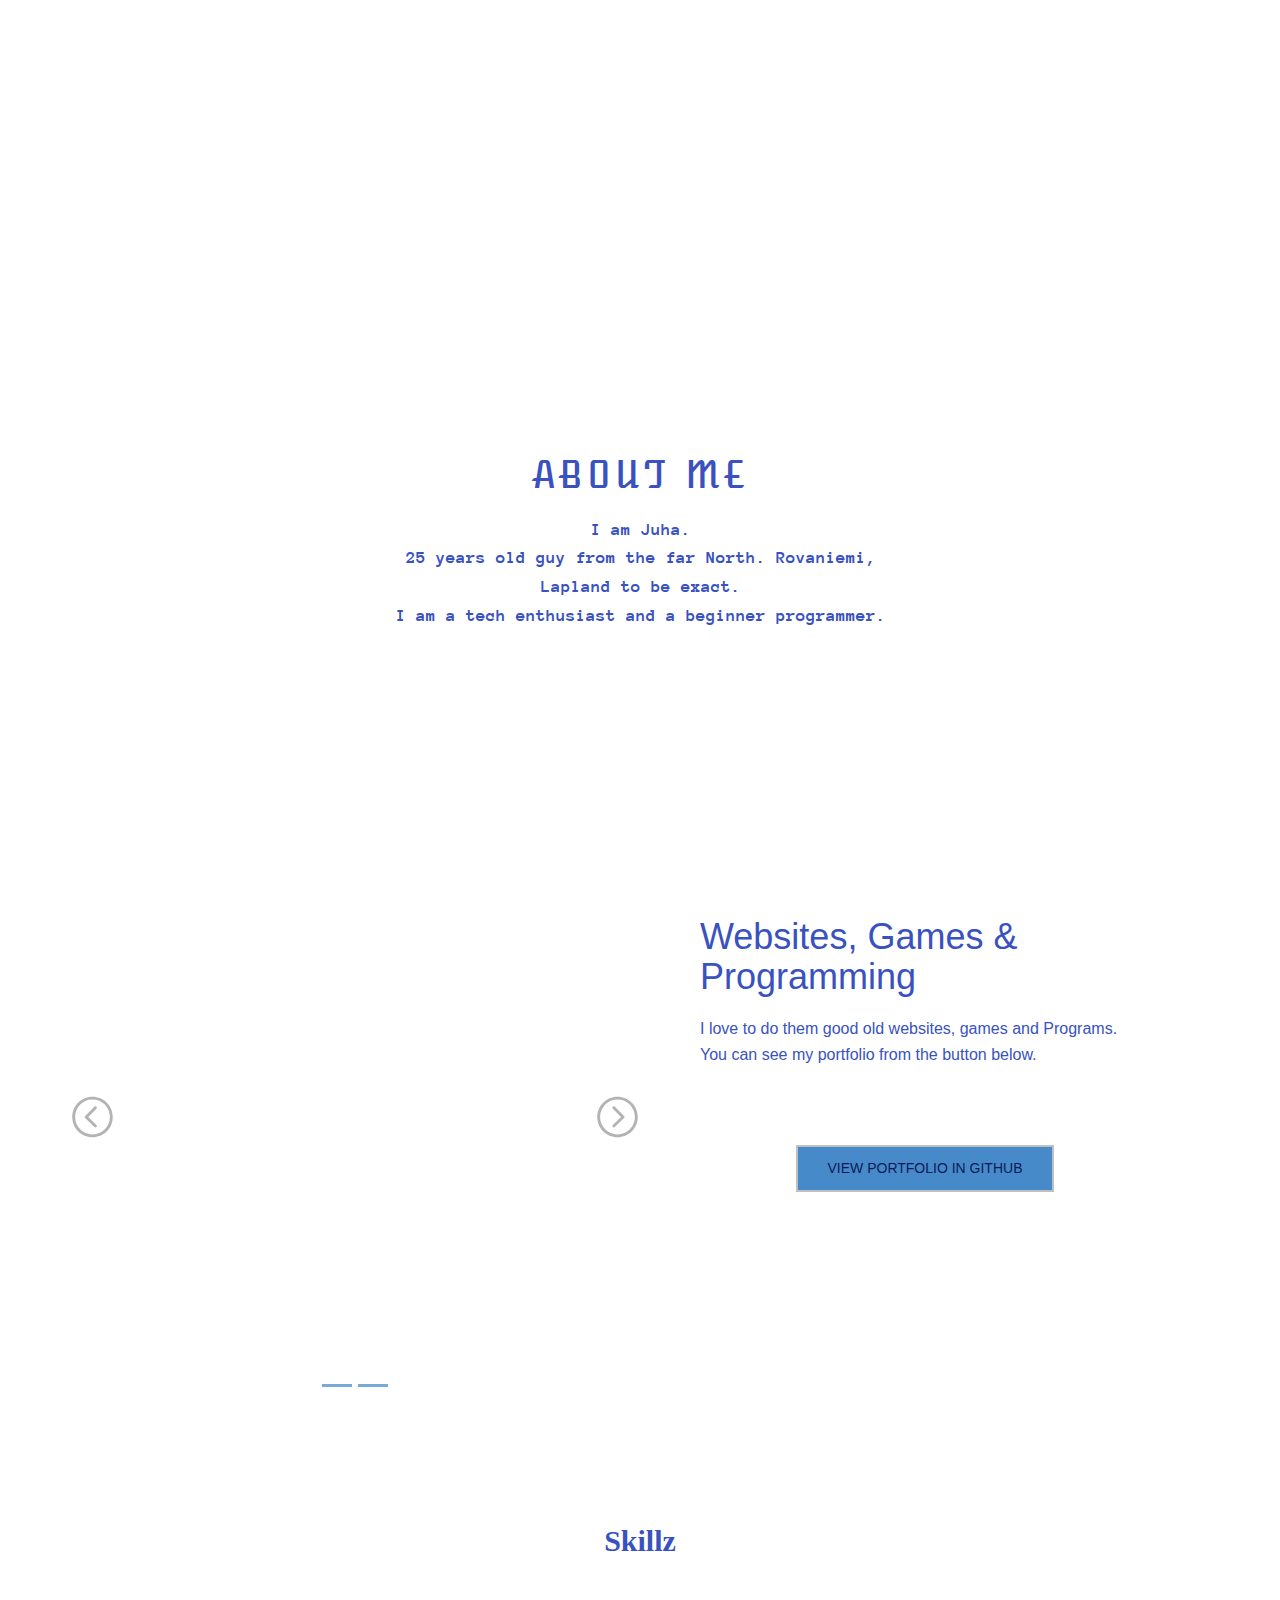
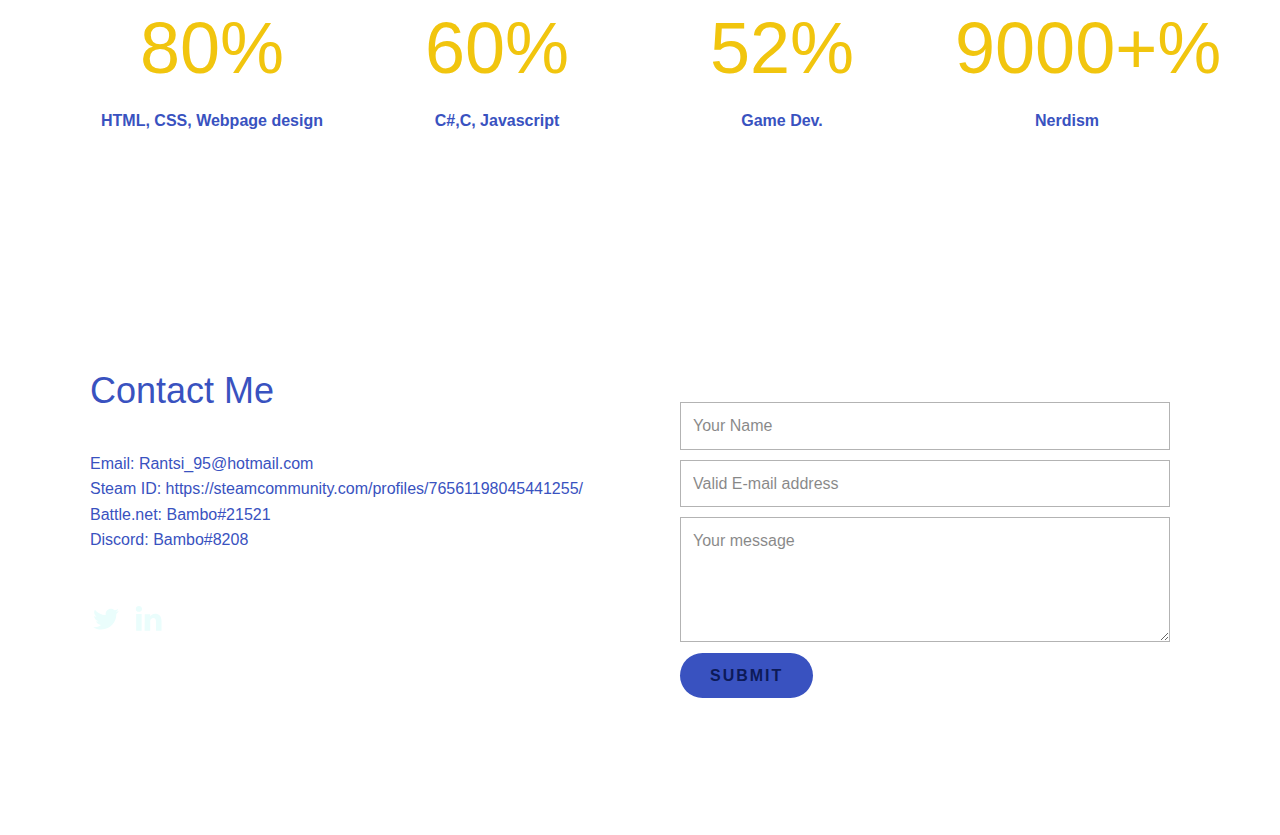
<file: Nicepage/Site_62736168/Profilepage.html>
<!DOCTYPE html>
<html style="font-size: 16px;"><head>
    <meta name="viewport" content="width=device-width, initial-scale=1.0">
    <meta charset="utf-8">
    <meta name="keywords" content="About me"><meta name="description" content=""><meta name="page_type" content="np-template-header-footer-from-plugin">
    <title></title>
    <link rel="stylesheet" href="/nicepage.css" media="screen">
    <script class="u-script" type="text/javascript" src="np://app.desktop.nicepage.com/jquery.js" defer=""></script>
    <script class="u-script" type="text/javascript" src="np://app.desktop.nicepage.com/nicepage.js" defer=""></script>
<meta name="generator" content="Nicepage 2.25.0, nicepage.com"><link rel="icon" href="favicon.jpg"><link rel="stylesheet" data-font="Audiowide:400" href="https://fonts.googleapis.com/css?family=Audiowide:400"><link rel="stylesheet" data-font="Atomic+Age:400" href="https://fonts.googleapis.com/css?family=Atomic+Age:400"><link rel="stylesheet" data-font="Anonymous+Pro:400,400i,700,700i" href="https://fonts.googleapis.com/css?family=Anonymous+Pro:400,400i,700,700i"></head>
<body class="u-body u-image" data-style="blank" data-posts="" data-global-section-properties="{&quot;colorings&quot;:{&quot;light&quot;:[&quot;clean&quot;],&quot;colored&quot;:[&quot;clean&quot;],&quot;dark&quot;:[&quot;dark&quot;]}}" data-source="blank" data-page-sections-style="" data-page-coloring-types="{&quot;light&quot;:[&quot;clean&quot;],&quot;colored&quot;:[&quot;clean&quot;],&quot;dark&quot;:[&quot;dark&quot;]}" data-page-category="&quot;Basic&quot;" style="background-position: 50% 50%; background-image: url(&quot;np://user.desktop.nicepage.com/Site_62736168/images/cx-min.jpg&quot;);"><section class="skrollable u-align-center u-clearfix u-image u-parallax u-block-ccea-1" custom-posts-hash="[]" data-style="blank" data-section-properties="{&quot;margin&quot;:&quot;none&quot;,&quot;stretch&quot;:true}" id="section1" data-source="functional_fix" data-id="ccea" data-image-width="1980" data-image-height="1320">
  <div class="u-clearfix u-sheet u-block-ccea-2" data-state="{&quot;margin-top&quot;:{&quot;shouldApplyDefaultMargins&quot;:{&quot;XL&quot;:false,&quot;LG&quot;:false,&quot;MD&quot;:false,&quot;SM&quot;:false,&quot;XS&quot;:false},&quot;parentVerticalAlign&quot;:{&quot;XL&quot;:&quot;&quot;,&quot;LG&quot;:&quot;&quot;,&quot;MD&quot;:&quot;&quot;,&quot;SM&quot;:&quot;&quot;,&quot;XS&quot;:&quot;&quot;}},&quot;margin-bottom&quot;:{&quot;shouldApplyDefaultMargins&quot;:{&quot;XL&quot;:false,&quot;LG&quot;:false,&quot;MD&quot;:false,&quot;SM&quot;:false,&quot;XS&quot;:false},&quot;parentVerticalAlign&quot;:{&quot;XL&quot;:&quot;&quot;,&quot;LG&quot;:&quot;&quot;,&quot;MD&quot;:&quot;&quot;,&quot;SM&quot;:&quot;&quot;,&quot;XS&quot;:&quot;&quot;}}}"><div alt="" class="u-image u-image-circle u-block-ccea-12" data-state="{&quot;margin-top&quot;:{&quot;shouldApplyDefaultMargins&quot;:{&quot;XL&quot;:false,&quot;LG&quot;:false,&quot;MD&quot;:false,&quot;SM&quot;:false,&quot;XS&quot;:false},&quot;parentVerticalAlign&quot;:{&quot;XL&quot;:&quot;&quot;,&quot;LG&quot;:&quot;&quot;,&quot;MD&quot;:&quot;&quot;,&quot;SM&quot;:&quot;&quot;,&quot;XS&quot;:&quot;&quot;}},&quot;margin-bottom&quot;:{&quot;shouldApplyDefaultMargins&quot;:{&quot;XL&quot;:false,&quot;LG&quot;:false,&quot;MD&quot;:false,&quot;SM&quot;:false,&quot;XS&quot;:false},&quot;parentVerticalAlign&quot;:{&quot;XL&quot;:&quot;&quot;,&quot;LG&quot;:&quot;&quot;,&quot;MD&quot;:&quot;&quot;,&quot;SM&quot;:&quot;&quot;,&quot;XS&quot;:&quot;&quot;}}}" data-image-width="960" data-image-height="1280" data-animation-name="lightSpeedIn" data-animation-duration="1000" data-animation-delay="0" data-animation-direction="" data-href="3930610"></div><h2 class="u-custom-font u-text u-text-custom-color-2 u-text-default u-block-ccea-10" data-state="{&quot;margin-top&quot;:{&quot;shouldApplyDefaultMargins&quot;:{&quot;XL&quot;:false,&quot;LG&quot;:false,&quot;MD&quot;:false,&quot;SM&quot;:false,&quot;XS&quot;:false},&quot;parentVerticalAlign&quot;:{&quot;XL&quot;:&quot;&quot;,&quot;LG&quot;:&quot;&quot;,&quot;MD&quot;:&quot;&quot;,&quot;SM&quot;:&quot;&quot;,&quot;XS&quot;:&quot;&quot;}},&quot;margin-bottom&quot;:{&quot;shouldApplyDefaultMargins&quot;:{&quot;XL&quot;:false,&quot;LG&quot;:false,&quot;MD&quot;:false,&quot;SM&quot;:false,&quot;XS&quot;:false},&quot;parentVerticalAlign&quot;:{&quot;XL&quot;:&quot;&quot;,&quot;LG&quot;:&quot;&quot;,&quot;MD&quot;:&quot;&quot;,&quot;SM&quot;:&quot;&quot;,&quot;XS&quot;:&quot;&quot;}}}" data-animation-name="slideIn" data-animation-duration="1000" data-animation-delay="0" data-animation-direction="Down">About me</h2><p class="u-custom-font u-text u-text-custom-color-2 u-block-ccea-11" data-state="{&quot;margin-top&quot;:{&quot;shouldApplyDefaultMargins&quot;:{&quot;XL&quot;:false,&quot;LG&quot;:false,&quot;MD&quot;:false,&quot;SM&quot;:false,&quot;XS&quot;:false},&quot;parentVerticalAlign&quot;:{&quot;XL&quot;:&quot;&quot;,&quot;LG&quot;:&quot;&quot;,&quot;MD&quot;:&quot;&quot;,&quot;SM&quot;:&quot;&quot;,&quot;XS&quot;:&quot;&quot;}},&quot;margin-bottom&quot;:{&quot;shouldApplyDefaultMargins&quot;:{&quot;XL&quot;:false,&quot;LG&quot;:false,&quot;MD&quot;:false,&quot;SM&quot;:false,&quot;XS&quot;:false},&quot;parentVerticalAlign&quot;:{&quot;XL&quot;:&quot;&quot;,&quot;LG&quot;:&quot;&quot;,&quot;MD&quot;:&quot;&quot;,&quot;SM&quot;:&quot;&quot;,&quot;XS&quot;:&quot;&quot;}}}" data-animation-name="slideIn" data-animation-duration="1000" data-animation-delay="0" data-animation-direction="Down">I am Juha.<br>25 years old guy from the far North. Rovaniemi, Lapland to be exact.<br>I am a tech enthusiast and a beginner programmer.<br><br></p></div>
<style data-mode="XL" data-visited="true">@media (min-width: 1200px){ .u-block-ccea-1 {background-image: url("np://user.desktop.nicepage.com/Site_62736168/images/cx-min.jpg")}
.u-block-ccea-2 {min-height: 824px}
.u-block-ccea-12 {width: 209px; height: 209px; background-image: url("np://user.desktop.nicepage.com/Site_62736168/images/hoihoi.jpg"); background-position: 50% 50%; animation-duration: 1000ms; margin-top: 227px; margin-left: auto; margin-right: auto; margin-bottom: 0}
.u-block-ccea-10 {text-transform: uppercase; letter-spacing: 4px; font-size: 3rem; font-weight: 300; font-family: "Atomic Age"; text-shadow: -2px 2px 5px rgba(var(--grey-70-r),var(--grey-70-g),var(--grey-70-b),1); animation-duration: 1000ms; margin-top: 60px; margin-left: auto; margin-right: auto; margin-bottom: 0}
.u-block-ccea-11 {width: 543px; text-shadow: 0 2px 2px rgba(var(--grey-75-r),var(--grey-75-g),var(--grey-75-b),1); font-family: "Anonymous Pro"; font-size: 1.125rem; font-weight: 700; animation-duration: 1000ms; margin-top: 20px; margin-right: 298px; margin-bottom: 60px; margin-left: 299px} }</style><style data-mode="LG">@media (max-width: 1199px) and (min-width: 992px){ .u-block-ccea-1 {background-image: url("np://user.desktop.nicepage.com/Site_62736168/images/cx-min.jpg"); background-position: 50% 50%}
.u-block-ccea-2 {min-height: 679px}
.u-block-ccea-12 {width: 209px; height: 209px; background-image: url("np://user.desktop.nicepage.com/Site_62736168/images/hoihoi.jpg"); background-position: 50% 50%; margin-top: 227px; margin-left: auto; margin-right: auto; margin-bottom: 0; animation-duration: 1000ms}
.u-block-ccea-10 {text-transform: uppercase; font-weight: 300; letter-spacing: 4px; font-size: 3rem; margin-top: 60px; margin-left: auto; margin-right: auto; margin-bottom: 0; text-shadow: -2px 2px 5px rgba(var(--grey-70-r),var(--grey-70-g),var(--grey-70-b),1); font-family: "Atomic Age"; animation-duration: 1000ms}
.u-block-ccea-11 {width: 543px; margin-top: 20px; margin-left: 199px; margin-right: 198px; margin-bottom: 60px; text-shadow: 0 2px 2px rgba(var(--grey-75-r),var(--grey-75-g),var(--grey-75-b),1); font-family: "Anonymous Pro"; font-size: 1.125rem; font-weight: 700; animation-duration: 1000ms} }</style><style data-mode="MD">@media (max-width: 991px) and (min-width: 768px){ .u-block-ccea-1 {background-image: url("np://user.desktop.nicepage.com/Site_62736168/images/cx-min.jpg"); background-position: 50% 50%}
.u-block-ccea-2 {min-height: 520px}
.u-block-ccea-12 {width: 209px; height: 209px; background-image: url("np://user.desktop.nicepage.com/Site_62736168/images/hoihoi.jpg"); background-position: 50% 50%; margin-top: 227px; margin-left: auto; margin-right: auto; margin-bottom: 0; animation-duration: 1000ms}
.u-block-ccea-10 {text-transform: uppercase; font-weight: 300; letter-spacing: 4px; font-size: 3rem; margin-top: 60px; margin-left: auto; margin-right: auto; margin-bottom: 0; text-shadow: -2px 2px 5px rgba(var(--grey-70-r),var(--grey-70-g),var(--grey-70-b),1); font-family: "Atomic Age"; animation-duration: 1000ms}
.u-block-ccea-11 {width: 543px; margin-top: 20px; margin-left: 89px; margin-right: 88px; margin-bottom: 60px; text-shadow: 0 2px 2px rgba(var(--grey-75-r),var(--grey-75-g),var(--grey-75-b),1); font-family: "Anonymous Pro"; font-size: 1.125rem; font-weight: 700; animation-duration: 1000ms} }</style><style data-mode="SM">@media (max-width: 767px) and (min-width: 576px){ .u-block-ccea-1 {background-image: url("np://user.desktop.nicepage.com/Site_62736168/images/cx-min.jpg"); background-position: 50% 50%}
.u-block-ccea-2 {min-height: 390px}
.u-block-ccea-12 {width: 209px; height: 209px; background-image: url("np://user.desktop.nicepage.com/Site_62736168/images/hoihoi.jpg"); background-position: 50% 50%; margin-top: 227px; margin-left: auto; margin-right: auto; margin-bottom: 0; animation-duration: 1000ms}
.u-block-ccea-10 {text-transform: uppercase; font-weight: 300; letter-spacing: 4px; font-size: 1.5; margin-top: 60px; margin-left: auto; margin-right: auto; margin-bottom: 0; text-shadow: -2px 2px 5px rgba(var(--grey-70-r),var(--grey-70-g),var(--grey-70-b),1); font-family: "Atomic Age"; animation-duration: 1000ms}
.u-block-ccea-11 {width: 540px; margin-top: 20px; margin-left: 0; margin-right: 0; margin-bottom: 60px; text-shadow: 0 2px 2px rgba(var(--grey-75-r),var(--grey-75-g),var(--grey-75-b),1); font-family: "Anonymous Pro"; font-size: 1.125rem; font-weight: 700; animation-duration: 1000ms} }</style><style data-mode="XS" data-visited="true">@media (max-width: 575px){ .u-block-ccea-1 {background-image: url("np://user.desktop.nicepage.com/Site_62736168/images/cx-min.jpg"); background-position: 50% 50%}
.u-block-ccea-2 {min-height: 846px}
.u-block-ccea-12 {width: 320px; height: 320px; background-image: url("np://user.desktop.nicepage.com/Site_62736168/images/hoihoi.jpg"); background-position: 50% 50%; margin-top: 80px; margin-left: auto; margin-right: auto; margin-bottom: 0; animation-duration: 1000ms}
.u-block-ccea-10 {text-transform: uppercase; font-weight: 300; letter-spacing: 4px; font-size: 1.5rem; text-shadow: -2px 2px 5px rgba(var(--grey-70-r),var(--grey-70-g),var(--grey-70-b),1); font-family: "Atomic Age"; animation-duration: 1000ms; width: auto; margin-top: 66px; margin-left: auto; margin-right: auto; margin-bottom: 0}
.u-block-ccea-11 {text-shadow: 0 2px 2px rgba(var(--grey-75-r),var(--grey-75-g),var(--grey-75-b),1); font-family: "Anonymous Pro"; font-size: 1.125rem; font-weight: 700; animation-duration: 1000ms; margin-top: 14px; margin-left: 0; margin-right: 0; margin-bottom: 60px; width: 340px} }</style></section><section class="skrollable u-clearfix u-gradient u-block-54b0-17" custom-posts-hash="[T,[[I,I],[],[],[]]]" data-posts-content="[{'images':[[570,500],[570,500]],'maps':[],'videos':[],'icons':[],'textWidth':570,'textHeight':500,'id':1,'groupId':2,'headingProp':'h2','textProp':'text'}]" data-id="54b0" data-state="{&quot;margin-top&quot;:{&quot;shouldApplyDefaultMargins&quot;:{&quot;XL&quot;:false,&quot;LG&quot;:false,&quot;MD&quot;:false,&quot;SM&quot;:false,&quot;XS&quot;:false},&quot;parentVerticalAlign&quot;:{&quot;XL&quot;:&quot;&quot;,&quot;LG&quot;:&quot;&quot;,&quot;MD&quot;:&quot;&quot;,&quot;SM&quot;:&quot;&quot;,&quot;XS&quot;:&quot;&quot;}},&quot;margin-bottom&quot;:{&quot;shouldApplyDefaultMargins&quot;:{&quot;XL&quot;:false,&quot;LG&quot;:false,&quot;MD&quot;:false,&quot;SM&quot;:false,&quot;XS&quot;:false},&quot;parentVerticalAlign&quot;:{&quot;XL&quot;:&quot;&quot;,&quot;LG&quot;:&quot;&quot;,&quot;MD&quot;:&quot;&quot;,&quot;SM&quot;:&quot;&quot;,&quot;XS&quot;:&quot;&quot;}}}" data-style="slider-control-2" id="section2" data-source="Sketch">
  <div class="u-clearfix u-sheet u-valign-middle-sm u-valign-middle-xs u-block-54b0-2" data-state="{&quot;margin-top&quot;:{&quot;shouldApplyDefaultMargins&quot;:{&quot;XL&quot;:false,&quot;LG&quot;:false,&quot;MD&quot;:false,&quot;SM&quot;:false,&quot;XS&quot;:false},&quot;parentVerticalAlign&quot;:{&quot;XL&quot;:&quot;&quot;,&quot;LG&quot;:&quot;&quot;,&quot;MD&quot;:&quot;&quot;,&quot;SM&quot;:&quot;middle&quot;,&quot;XS&quot;:&quot;middle&quot;}},&quot;margin-bottom&quot;:{&quot;shouldApplyDefaultMargins&quot;:{&quot;XL&quot;:false,&quot;LG&quot;:false,&quot;MD&quot;:false,&quot;SM&quot;:false,&quot;XS&quot;:false},&quot;parentVerticalAlign&quot;:{&quot;XL&quot;:&quot;&quot;,&quot;LG&quot;:&quot;&quot;,&quot;MD&quot;:&quot;&quot;,&quot;SM&quot;:&quot;middle&quot;,&quot;XS&quot;:&quot;middle&quot;}}}" data-height-md="620" data-height-xs="613">
    <div id="carousel-27b6" data-interval="5000" data-u-ride="carousel" class="u-carousel u-expanded-width-sm u-expanded-width-xs u-slider u-block-54b0-3" data-state="{&quot;margin-top&quot;:{&quot;shouldApplyDefaultMargins&quot;:{&quot;XL&quot;:false,&quot;LG&quot;:false,&quot;MD&quot;:false,&quot;SM&quot;:true,&quot;XS&quot;:true},&quot;parentVerticalAlign&quot;:{&quot;XL&quot;:&quot;&quot;,&quot;LG&quot;:&quot;&quot;,&quot;MD&quot;:&quot;&quot;,&quot;SM&quot;:&quot;middle&quot;,&quot;XS&quot;:&quot;middle&quot;}},&quot;margin-bottom&quot;:{&quot;shouldApplyDefaultMargins&quot;:{&quot;XL&quot;:false,&quot;LG&quot;:false,&quot;MD&quot;:false,&quot;SM&quot;:true,&quot;XS&quot;:true},&quot;parentVerticalAlign&quot;:{&quot;XL&quot;:&quot;&quot;,&quot;LG&quot;:&quot;&quot;,&quot;MD&quot;:&quot;&quot;,&quot;SM&quot;:&quot;middle&quot;,&quot;XS&quot;:&quot;middle&quot;}}}">
      <ol class="u-absolute-hcenter u-carousel-indicators u-block-54b0-4">
        <li data-u-target="#carousel-27b6" class="u-active u-palette-1-light-1" data-u-slide-to="0"></li>
        <li data-u-target="#carousel-27b6" class="u-palette-1-light-1" data-u-slide-to="1"></li>
      </ol>
      <div class="u-carousel-inner" role="listbox" data-key="advanced">
        <div class="active u-active u-carousel-item u-container-style u-image u-slide u-block-54b0-5" data-state="{&quot;min-height&quot;:{&quot;canCollapse&quot;:{&quot;XL&quot;:false,&quot;LG&quot;:false,&quot;MD&quot;:false,&quot;SM&quot;:false,&quot;XS&quot;:false}}}">
          <div class="u-container-layout u-block-54b0-6" data-state="{&quot;margin-top&quot;:{&quot;shouldApplyDefaultMargins&quot;:{&quot;XL&quot;:false,&quot;LG&quot;:false,&quot;MD&quot;:false,&quot;SM&quot;:false,&quot;XS&quot;:false},&quot;parentVerticalAlign&quot;:{&quot;XL&quot;:&quot;&quot;,&quot;LG&quot;:&quot;&quot;,&quot;MD&quot;:&quot;&quot;,&quot;SM&quot;:&quot;&quot;,&quot;XS&quot;:&quot;&quot;}},&quot;margin-bottom&quot;:{&quot;shouldApplyDefaultMargins&quot;:{&quot;XL&quot;:false,&quot;LG&quot;:false,&quot;MD&quot;:false,&quot;SM&quot;:false,&quot;XS&quot;:false},&quot;parentVerticalAlign&quot;:{&quot;XL&quot;:&quot;&quot;,&quot;LG&quot;:&quot;&quot;,&quot;MD&quot;:&quot;&quot;,&quot;SM&quot;:&quot;&quot;,&quot;XS&quot;:&quot;&quot;}},&quot;min-height&quot;:{&quot;canCollapse&quot;:{&quot;XL&quot;:false,&quot;LG&quot;:false,&quot;MD&quot;:false,&quot;SM&quot;:false,&quot;XS&quot;:false}}}"></div>
        </div>
        <div class="u-carousel-item u-container-style u-image u-slide u-block-54b0-7" data-state="{&quot;min-height&quot;:{&quot;canCollapse&quot;:{&quot;XL&quot;:false,&quot;LG&quot;:false,&quot;MD&quot;:false,&quot;SM&quot;:false,&quot;XS&quot;:false}}}">
          <div class="u-container-layout u-block-54b0-8" data-state="{&quot;margin-top&quot;:{&quot;shouldApplyDefaultMargins&quot;:{&quot;XL&quot;:false,&quot;LG&quot;:false,&quot;MD&quot;:false,&quot;SM&quot;:false,&quot;XS&quot;:false},&quot;parentVerticalAlign&quot;:{&quot;XL&quot;:&quot;&quot;,&quot;LG&quot;:&quot;&quot;,&quot;MD&quot;:&quot;&quot;,&quot;SM&quot;:&quot;&quot;,&quot;XS&quot;:&quot;&quot;}},&quot;margin-bottom&quot;:{&quot;shouldApplyDefaultMargins&quot;:{&quot;XL&quot;:false,&quot;LG&quot;:false,&quot;MD&quot;:false,&quot;SM&quot;:false,&quot;XS&quot;:false},&quot;parentVerticalAlign&quot;:{&quot;XL&quot;:&quot;&quot;,&quot;LG&quot;:&quot;&quot;,&quot;MD&quot;:&quot;&quot;,&quot;SM&quot;:&quot;&quot;,&quot;XS&quot;:&quot;&quot;}},&quot;min-height&quot;:{&quot;canCollapse&quot;:{&quot;XL&quot;:false,&quot;LG&quot;:false,&quot;MD&quot;:false,&quot;SM&quot;:false,&quot;XS&quot;:false}}}"></div>
        </div>
      </div>
      <a class="u-absolute-vcenter u-carousel-control u-carousel-control-prev u-text-grey-30 u-block-54b0-9" href="#carousel-27b6" role="button" data-u-slide="prev" data-state="{&quot;height&quot;:{&quot;expandedBlock&quot;:{&quot;XL&quot;:false,&quot;LG&quot;:false,&quot;MD&quot;:false,&quot;SM&quot;:false,&quot;XS&quot;:false},&quot;expandedParent&quot;:{&quot;XL&quot;:null,&quot;LG&quot;:null,&quot;MD&quot;:null,&quot;SM&quot;:null,&quot;XS&quot;:null}}}">
        <span aria-hidden="true"><svg viewBox="0 0 129 129">
<path d="m64.5,122.6c32,0 58.1-26 58.1-58.1s-26-58-58.1-58-58,26-58,58 26,58.1 58,58.1zm0-108c27.5,5.32907e-15 49.9,22.4 49.9,49.9s-22.4,49.9-49.9,49.9-49.9-22.4-49.9-49.9 22.4-49.9 49.9-49.9z"></path>
<path d="m70,93.5c0.8,0.8 1.8,1.2 2.9,1.2 1,0 2.1-0.4 2.9-1.2 1.6-1.6 1.6-4.2 0-5.8l-23.5-23.5 23.5-23.5c1.6-1.6 1.6-4.2 0-5.8s-4.2-1.6-5.8,0l-26.4,26.4c-0.8,0.8-1.2,1.8-1.2,2.9s0.4,2.1 1.2,2.9l26.4,26.4z"></path>
</svg></span>
        <span class="sr-only"><svg viewBox="0 0 129 129">
<path d="m64.5,122.6c32,0 58.1-26 58.1-58.1s-26-58-58.1-58-58,26-58,58 26,58.1 58,58.1zm0-108c27.5,5.32907e-15 49.9,22.4 49.9,49.9s-22.4,49.9-49.9,49.9-49.9-22.4-49.9-49.9 22.4-49.9 49.9-49.9z"></path>
<path d="m70,93.5c0.8,0.8 1.8,1.2 2.9,1.2 1,0 2.1-0.4 2.9-1.2 1.6-1.6 1.6-4.2 0-5.8l-23.5-23.5 23.5-23.5c1.6-1.6 1.6-4.2 0-5.8s-4.2-1.6-5.8,0l-26.4,26.4c-0.8,0.8-1.2,1.8-1.2,2.9s0.4,2.1 1.2,2.9l26.4,26.4z"></path>
</svg></span>
      </a>
      <a class="u-absolute-vcenter u-carousel-control u-carousel-control-next u-text-grey-30 u-block-54b0-10" href="#carousel-27b6" role="button" data-u-slide="next" data-state="{&quot;height&quot;:{&quot;expandedBlock&quot;:{&quot;XL&quot;:false,&quot;LG&quot;:false,&quot;MD&quot;:false,&quot;SM&quot;:false,&quot;XS&quot;:false},&quot;expandedParent&quot;:{&quot;XL&quot;:null,&quot;LG&quot;:null,&quot;MD&quot;:null,&quot;SM&quot;:null,&quot;XS&quot;:null}}}">
        <span aria-hidden="true"><svg viewBox="0 0 129 129">
<path d="M64.5,122.6c32,0,58.1-26,58.1-58.1S96.5,6.4,64.5,6.4S6.4,32.5,6.4,64.5S32.5,122.6,64.5,122.6z M64.5,14.6    c27.5,0,49.9,22.4,49.9,49.9S92,114.4,64.5,114.4S14.6,92,14.6,64.5S37,14.6,64.5,14.6z"></path>
<path d="m51.1,93.5c0.8,0.8 1.8,1.2 2.9,1.2 1,0 2.1-0.4 2.9-1.2l26.4-26.4c0.8-0.8 1.2-1.8 1.2-2.9 0-1.1-0.4-2.1-1.2-2.9l-26.4-26.4c-1.6-1.6-4.2-1.6-5.8,0-1.6,1.6-1.6,4.2 0,5.8l23.5,23.5-23.5,23.5c-1.6,1.6-1.6,4.2 0,5.8z"></path>
</svg></span>
        <span class="sr-only"><svg viewBox="0 0 129 129">
<path d="M64.5,122.6c32,0,58.1-26,58.1-58.1S96.5,6.4,64.5,6.4S6.4,32.5,6.4,64.5S32.5,122.6,64.5,122.6z M64.5,14.6    c27.5,0,49.9,22.4,49.9,49.9S92,114.4,64.5,114.4S14.6,92,14.6,64.5S37,14.6,64.5,14.6z"></path>
<path d="m51.1,93.5c0.8,0.8 1.8,1.2 2.9,1.2 1,0 2.1-0.4 2.9-1.2l26.4-26.4c0.8-0.8 1.2-1.8 1.2-2.9 0-1.1-0.4-2.1-1.2-2.9l-26.4-26.4c-1.6-1.6-4.2-1.6-5.8,0-1.6,1.6-1.6,4.2 0,5.8l23.5,23.5-23.5,23.5c-1.6,1.6-1.6,4.2 0,5.8z"></path>
</svg></span>
      </a>
    </div>
    <div class="u-container-style u-expanded-width-sm u-expanded-width-xs u-group u-block-54b0-11" data-state="{&quot;margin-top&quot;:{&quot;shouldApplyDefaultMargins&quot;:{&quot;XL&quot;:false,&quot;LG&quot;:false,&quot;MD&quot;:false,&quot;SM&quot;:true,&quot;XS&quot;:true},&quot;parentVerticalAlign&quot;:{&quot;XL&quot;:&quot;&quot;,&quot;LG&quot;:&quot;&quot;,&quot;MD&quot;:&quot;&quot;,&quot;SM&quot;:&quot;middle&quot;,&quot;XS&quot;:&quot;middle&quot;}},&quot;margin-bottom&quot;:{&quot;shouldApplyDefaultMargins&quot;:{&quot;XL&quot;:false,&quot;LG&quot;:false,&quot;MD&quot;:false,&quot;SM&quot;:true,&quot;XS&quot;:true},&quot;parentVerticalAlign&quot;:{&quot;XL&quot;:&quot;&quot;,&quot;LG&quot;:&quot;&quot;,&quot;MD&quot;:&quot;&quot;,&quot;SM&quot;:&quot;middle&quot;,&quot;XS&quot;:&quot;middle&quot;}},&quot;min-height&quot;:{&quot;canCollapse&quot;:{&quot;XL&quot;:false,&quot;LG&quot;:false,&quot;MD&quot;:false,&quot;SM&quot;:false,&quot;XS&quot;:false}}}" data-animation-name="tada" data-animation-duration="1000" data-animation-delay="0" data-animation-direction="">
      <div class="u-container-layout u-block-54b0-12" data-state="{&quot;min-height&quot;:{&quot;canCollapse&quot;:{&quot;XL&quot;:false,&quot;LG&quot;:false,&quot;MD&quot;:false,&quot;SM&quot;:false,&quot;XS&quot;:false}}}">
        <h2 class="u-text u-text-custom-color-2 u-text-default u-block-54b0-13" data-animation-name="lightSpeedIn" data-animation-duration="1000" data-animation-delay="0" data-animation-direction="">Websites, Games &amp; Programming</h2>
        
        <p class="u-text u-text-custom-color-2 u-block-54b0-15">I love to do them good old websites, games and Programs.<br>You can see my portfolio from the button below.</p>
        <a href="https://github.com/Rantsi95" class="u-border-2 u-border-grey-25 u-btn u-button-style u-palette-1-base u-text-custom-color-3 u-block-54b0-16">View Portfolio in github</a>
      </div>
    </div>
  </div>
  <style data-mode="XL" data-visited="true">@media (min-width: 1200px){ .u-block-54b0-17 {background-image: linear-gradient(var(--grey-75), var(--custom-color-3))}
.u-block-54b0-2 {min-height: 659px}
.u-block-54b0-3 {width: 570px; min-height: 500px; height: auto; margin-top: 43px; margin-right: 570px; margin-bottom: 0; margin-left: 0}
.u-block-54b0-4 {position: absolute; width: 72px; height: 3px; top: auto; bottom: -20px}
.u-block-54b0-5 {background-image: url("np://user.desktop.nicepage.com/Site_62736168/images/Startpage.png"); background-position: 50% 50%}
.u-block-54b0-6 {padding-top: 30px; padding-bottom: 30px; padding-left: 30px; padding-right: 30px}
.u-block-54b0-7 {background-image: url("np://user.desktop.nicepage.com/Site_62736168/images/handwrittenprofilepage.png"); background-position: 50% 50%}
.u-block-54b0-8 {padding-top: 30px; padding-bottom: 30px; padding-left: 30px; padding-right: 30px}
.u-block-54b0-9 {width: 45px; height: 45px; left: 0; position: absolute; right: auto}
.u-block-54b0-10 {width: 45px; height: 45px; left: auto; position: absolute; right: 0}
.u-block-54b0-11 {width: 570px; min-height: 500px; height: auto; animation-duration: 1000ms; margin-top: -500px; margin-right: 0; margin-bottom: 60px; margin-left: auto}
.u-block-54b0-12 {padding-top: 30px; padding-bottom: 30px; padding-left: 60px; padding-right: 60px}
.u-block-54b0-13 {margin-top: 113px; margin-bottom: 0; animation-duration: 1000ms}
.u-block-54b0-15 {margin-top: 20px; margin-left: 0; margin-right: 0; margin-bottom: 0}
.u-block-54b0-16 {border-style: solid; text-transform: uppercase; font-size: 0.875rem; box-shadow: -2px 2px 4px 0 rgba(var(--black-r),var(--black-g),var(--black-b),1); margin-top: 78px; margin-left: auto; margin-right: auto; margin-bottom: 0} }</style>
  <style data-mode="LG">@media (max-width: 1199px) and (min-width: 992px){ .u-block-54b0-17 {background-image: linear-gradient(var(--grey-75), var(--custom-color-3))}
.u-block-54b0-2 {min-height: 659px}
.u-block-54b0-3 {width: 470px; min-height: 500px; height: auto; margin-top: 43px; margin-right: 570px; margin-bottom: 0; margin-left: 0}
.u-block-54b0-4 {position: absolute; width: 72px; height: 3px; top: auto; bottom: -20px}
.u-block-54b0-5 {background-image: url("np://user.desktop.nicepage.com/Site_62736168/images/Startpage.png"); background-position: 50% 50%}
.u-block-54b0-6 {padding-top: 30px; padding-bottom: 30px; padding-left: 30px; padding-right: 30px}
.u-block-54b0-7 {background-image: url("np://user.desktop.nicepage.com/Site_62736168/images/handwrittenprofilepage.png"); background-position: 50% 50%}
.u-block-54b0-8 {padding-top: 30px; padding-bottom: 30px; padding-left: 30px; padding-right: 30px}
.u-block-54b0-9 {width: 45px; height: 45px; left: 0; position: absolute; right: auto}
.u-block-54b0-10 {width: 45px; height: 45px; left: auto; position: absolute; right: 0}
.u-block-54b0-11 {width: 470px; min-height: 500px; margin-top: -500px; margin-right: 0; margin-bottom: 60px; margin-left: auto; animation-duration: 1000ms}
.u-block-54b0-12 {padding-top: 30px; padding-bottom: 30px; padding-left: 60px; padding-right: 60px}
.u-block-54b0-13 {margin-top: 113px; margin-bottom: 0; animation-duration: 1000ms}
.u-block-54b0-15 {margin-top: 20px; margin-left: 0; margin-right: 0; margin-bottom: 0}
.u-block-54b0-16 {border-style: solid; text-transform: uppercase; font-size: 0.875rem; margin-top: 78px; margin-right: auto; margin-bottom: 0; margin-left: auto; box-shadow: -2px 2px 4px 0 rgba(var(--black-r),var(--black-g),var(--black-b),1)} }</style>
  <style data-mode="MD">@media (max-width: 991px) and (min-width: 768px){ .u-block-54b0-17 {background-image: linear-gradient(var(--grey-75), var(--custom-color-3))}
.u-block-54b0-2 {min-height: 613px}
.u-block-54b0-3 {width: 366px; min-height: 493px; height: auto; margin-top: 43px; margin-right: 250px; margin-bottom: 0; margin-left: 0}
.u-block-54b0-4 {position: absolute; width: 72px; height: 3px; top: auto; bottom: -20px}
.u-block-54b0-5 {background-image: url("np://user.desktop.nicepage.com/Site_62736168/images/Startpage.png"); background-position: 50% 50%}
.u-block-54b0-6 {padding-top: 30px; padding-bottom: 30px; padding-left: 30px; padding-right: 30px}
.u-block-54b0-7 {background-image: url("np://user.desktop.nicepage.com/Site_62736168/images/handwrittenprofilepage.png"); background-position: 50% 50%}
.u-block-54b0-8 {padding-top: 30px; padding-bottom: 30px; padding-left: 30px; padding-right: 30px}
.u-block-54b0-9 {width: 45px; height: 45px; left: 0; position: absolute; right: auto}
.u-block-54b0-10 {width: 45px; height: 45px; left: auto; position: absolute; right: 0}
.u-block-54b0-11 {width: 354px; min-height: 493px; margin-top: -493px; margin-right: 0; margin-bottom: 60px; margin-left: auto; animation-duration: 1000ms}
.u-block-54b0-12 {padding-top: 30px; padding-bottom: 30px; padding-left: 30px; padding-right: 30px}
.u-block-54b0-13 {margin-top: 113px; margin-bottom: 0; animation-duration: 1000ms}
.u-block-54b0-15 {margin-top: 20px; margin-left: 0; margin-right: 0; margin-bottom: 0}
.u-block-54b0-16 {border-style: solid; text-transform: uppercase; font-size: 0.875rem; margin-top: 78px; margin-right: auto; margin-bottom: 0; margin-left: auto; box-shadow: -2px 2px 4px 0 rgba(var(--black-r),var(--black-g),var(--black-b),1)} }</style>
  <style data-mode="SM">@media (max-width: 767px) and (min-width: 576px){ .u-block-54b0-17 {background-image: linear-gradient(var(--grey-75), var(--custom-color-3))}
.u-block-54b0-2 {min-height: 613px}
.u-block-54b0-3 {min-height: 493px; height: auto; margin-top: 50px; margin-bottom: 0}
.u-block-54b0-4 {position: absolute; width: 72px; height: 3px; top: auto; bottom: -20px}
.u-block-54b0-5 {background-image: url("np://user.desktop.nicepage.com/Site_62736168/images/Startpage.png"); background-position: 50% 50%}
.u-block-54b0-6 {padding-top: 30px; padding-bottom: 30px; padding-left: 10px; padding-right: 10px}
.u-block-54b0-7 {background-image: url("np://user.desktop.nicepage.com/Site_62736168/images/handwrittenprofilepage.png"); background-position: 50% 50%}
.u-block-54b0-8 {padding-top: 30px; padding-bottom: 30px; padding-left: 10px; padding-right: 10px}
.u-block-54b0-9 {width: 45px; height: 45px; left: 0; position: absolute; right: auto}
.u-block-54b0-10 {width: 45px; height: 45px; left: auto; position: absolute; right: 0}
.u-block-54b0-11 {min-height: 407px; margin-top: 20px; margin-bottom: 50px; animation-duration: 1000ms}
.u-block-54b0-12 {padding-top: 30px; padding-bottom: 30px; padding-left: 10px; padding-right: 10px}
.u-block-54b0-13 {margin-top: 113px; margin-bottom: 0; animation-duration: 1000ms}
.u-block-54b0-15 {margin-top: 20px; margin-left: 0; margin-right: 0; margin-bottom: 0}
.u-block-54b0-16 {border-style: solid; text-transform: uppercase; font-size: 0.875rem; margin-top: 78px; margin-right: auto; margin-bottom: 0; margin-left: auto; box-shadow: -2px 2px 4px 0 rgba(var(--black-r),var(--black-g),var(--black-b),1)} }</style>
  <style data-mode="XS">@media (max-width: 575px){ .u-block-54b0-17 {background-image: linear-gradient(var(--grey-75), var(--custom-color-3))}
.u-block-54b0-2 {min-height: 507px}
.u-block-54b0-3 {min-height: 387px; height: auto; margin-top: 50px; margin-bottom: 0}
.u-block-54b0-4 {position: absolute; width: 72px; height: 3px; top: auto; bottom: -20px}
.u-block-54b0-5 {background-image: url("np://user.desktop.nicepage.com/Site_62736168/images/Startpage.png"); background-position: 50% 50%}
.u-block-54b0-6 {padding-top: 30px; padding-bottom: 30px; padding-left: 10px; padding-right: 10px}
.u-block-54b0-7 {background-image: url("np://user.desktop.nicepage.com/Site_62736168/images/handwrittenprofilepage.png"); background-position: 50% 50%}
.u-block-54b0-8 {padding-top: 30px; padding-bottom: 30px; padding-left: 10px; padding-right: 10px}
.u-block-54b0-9 {width: 45px; height: 45px; left: 0; position: absolute; right: auto}
.u-block-54b0-10 {width: 45px; height: 45px; left: auto; position: absolute; right: 0}
.u-block-54b0-11 {min-height: 407px; margin-top: 20px; margin-bottom: 50px; animation-duration: 1000ms}
.u-block-54b0-12 {padding-top: 30px; padding-bottom: 30px; padding-left: 10px; padding-right: 10px}
.u-block-54b0-13 {margin-top: 113px; margin-bottom: 0; animation-duration: 1000ms}
.u-block-54b0-15 {margin-top: 20px; margin-left: 0; margin-right: 0; margin-bottom: 0}
.u-block-54b0-16 {border-style: solid; text-transform: uppercase; font-size: 0.875rem; margin-top: 78px; margin-right: auto; margin-bottom: 0; margin-left: auto; box-shadow: -2px 2px 4px 0 rgba(var(--black-r),var(--black-g),var(--black-b),1)} }</style>
</section><section class="u-clearfix u-block-0dbf-1" custom-posts-hash="[T,T,T]" data-post-id="1826162863;1814235273;1825179789" data-section-properties="{&quot;align&quot;:&quot;center&quot;,&quot;stretch&quot;:true}" data-id="0dbf" data-state="{&quot;min-height&quot;:{&quot;canCollapse&quot;:{&quot;XL&quot;:null,&quot;LG&quot;:null,&quot;MD&quot;:null,&quot;SM&quot;:null,&quot;XS&quot;:null}}}" data-posts-content="[{'images':[],'maps':[],'videos':[],'icons':[],'textWidth':1140,'textHeight':305,'id':1,'groupId':2,'headingProp':'title','textProp':'text'},{'images':[],'maps':[],'videos':[],'icons':[],'textWidth':1140,'textHeight':305,'id':3,'groupId':2,'headingProp':'title','textProp':'text'},{'images':[],'maps':[],'videos':[],'icons':[],'textWidth':1140,'textHeight':305,'id':4,'groupId':2,'headingProp':'title','textProp':'text'}]" data-style="counter-3-cols-dark-bg" id="section3" data-source="Sketch">
  <div class="u-clearfix u-sheet u-block-0dbf-2" data-height-lg="305" data-height-md="262" data-state="{&quot;margin-top&quot;:{&quot;shouldApplyDefaultMargins&quot;:{&quot;XL&quot;:false,&quot;LG&quot;:false,&quot;MD&quot;:false,&quot;SM&quot;:false,&quot;XS&quot;:false},&quot;parentVerticalAlign&quot;:{&quot;XL&quot;:&quot;&quot;,&quot;LG&quot;:&quot;&quot;,&quot;MD&quot;:&quot;&quot;,&quot;SM&quot;:&quot;&quot;,&quot;XS&quot;:&quot;&quot;}},&quot;margin-bottom&quot;:{&quot;shouldApplyDefaultMargins&quot;:{&quot;XL&quot;:false,&quot;LG&quot;:false,&quot;MD&quot;:false,&quot;SM&quot;:false,&quot;XS&quot;:false},&quot;parentVerticalAlign&quot;:{&quot;XL&quot;:&quot;&quot;,&quot;LG&quot;:&quot;&quot;,&quot;MD&quot;:&quot;&quot;,&quot;SM&quot;:&quot;&quot;,&quot;XS&quot;:&quot;&quot;}}}" data-height-sm="319" data-height-xs="299">
    <h3 class="u-align-center u-custom-font u-font-roboto-slab u-text u-text-custom-color-2 u-text-default u-block-0dbf-29" data-animation-name="zoomIn" data-animation-duration="1000" data-animation-delay="0" data-state="{&quot;margin-top&quot;:{&quot;shouldApplyDefaultMargins&quot;:{&quot;XL&quot;:false,&quot;LG&quot;:false,&quot;MD&quot;:false,&quot;SM&quot;:false,&quot;XS&quot;:false},&quot;parentVerticalAlign&quot;:{&quot;XL&quot;:&quot;&quot;,&quot;LG&quot;:&quot;&quot;,&quot;MD&quot;:&quot;&quot;,&quot;SM&quot;:&quot;&quot;,&quot;XS&quot;:&quot;&quot;}},&quot;margin-bottom&quot;:{&quot;shouldApplyDefaultMargins&quot;:{&quot;XL&quot;:false,&quot;LG&quot;:false,&quot;MD&quot;:false,&quot;SM&quot;:false,&quot;XS&quot;:false},&quot;parentVerticalAlign&quot;:{&quot;XL&quot;:&quot;&quot;,&quot;LG&quot;:&quot;&quot;,&quot;MD&quot;:&quot;&quot;,&quot;SM&quot;:&quot;&quot;,&quot;XS&quot;:&quot;&quot;}}}" data-animation-direction="">Skillz</h3><div class="u-expanded-width u-list u-repeater u-block-0dbf-16" data-state="{&quot;margin-top&quot;:{&quot;shouldApplyDefaultMargins&quot;:{&quot;XL&quot;:false,&quot;LG&quot;:false,&quot;MD&quot;:false,&quot;SM&quot;:false,&quot;XS&quot;:false},&quot;parentVerticalAlign&quot;:{&quot;XL&quot;:&quot;&quot;,&quot;LG&quot;:&quot;&quot;,&quot;MD&quot;:&quot;&quot;,&quot;SM&quot;:&quot;&quot;,&quot;XS&quot;:&quot;&quot;}},&quot;margin-bottom&quot;:{&quot;shouldApplyDefaultMargins&quot;:{&quot;XL&quot;:false,&quot;LG&quot;:false,&quot;MD&quot;:false,&quot;SM&quot;:false,&quot;XS&quot;:false},&quot;parentVerticalAlign&quot;:{&quot;XL&quot;:&quot;&quot;,&quot;LG&quot;:&quot;&quot;,&quot;MD&quot;:&quot;&quot;,&quot;SM&quot;:&quot;&quot;,&quot;XS&quot;:&quot;&quot;}},&quot;min-height&quot;:{&quot;repeaterItems&quot;:{&quot;XL&quot;:4,&quot;LG&quot;:4,&quot;MD&quot;:4,&quot;SM&quot;:4,&quot;XS&quot;:4}}}">
      <div class="u-align-center u-container-style u-list-item u-repeater-item u-block-0dbf-17" data-animation-name="pulse" data-animation-duration="1000" data-animation-delay="0" data-animation-direction="">
        <div class="u-container-layout u-similar-container u-block-0dbf-18" data-state="{&quot;min-height&quot;:{&quot;canCollapse&quot;:{&quot;XL&quot;:false,&quot;LG&quot;:false,&quot;MD&quot;:false,&quot;SM&quot;:false,&quot;XS&quot;:false}}}">
          <h1 class="u-custom-font u-font-montserrat u-text u-text-default u-text-palette-3-base u-title u-block-0dbf-19" data-animation-name="counter" data-animation-event="scroll" data-animation-duration="3000">80%</h1>
          <p class="u-text u-text-custom-color-2 u-block-0dbf-20">HTML, CSS, Webpage design</p>
        </div>
      </div>
      <div class="u-align-center u-container-style u-list-item u-repeater-item u-block-0dbf-21" data-animation-name="pulse" data-animation-duration="1000" data-animation-delay="0" data-animation-direction="">
        <div class="u-container-layout u-similar-container u-block-0dbf-22" data-state="{&quot;min-height&quot;:{&quot;canCollapse&quot;:{&quot;XL&quot;:false,&quot;LG&quot;:false,&quot;MD&quot;:false,&quot;SM&quot;:false,&quot;XS&quot;:false}}}">
          <h1 class="u-custom-font u-font-montserrat u-text u-text-default u-text-palette-3-base u-title u-block-0dbf-23" data-animation-name="counter" data-animation-event="scroll" data-animation-duration="3000">60%</h1>
          <p class="u-text u-text-custom-color-2 u-block-0dbf-24">C#,C, Javascript</p>
        </div>
      </div>
      <div class="u-align-center u-container-style u-list-item u-repeater-item u-block-0dbf-25" data-animation-name="pulse" data-animation-duration="1000" data-animation-delay="0" data-animation-direction="">
        <div class="u-container-layout u-similar-container u-block-0dbf-26" data-state="{&quot;min-height&quot;:{&quot;canCollapse&quot;:{&quot;XL&quot;:false,&quot;LG&quot;:false,&quot;MD&quot;:false,&quot;SM&quot;:false,&quot;XS&quot;:false}}}">
          <h1 class="u-custom-font u-font-montserrat u-text u-text-default u-text-palette-3-base u-title u-block-0dbf-27" data-animation-name="counter" data-animation-event="scroll" data-animation-duration="3000">52%</h1>
          <p class="u-text u-text-custom-color-2 u-block-0dbf-28">Game Dev.</p>
        </div>
      </div>
    <div class="u-container-style u-list-item u-repeater-item u-block-0dbf-25" data-animation-name="pulse" data-animation-duration="1000" data-animation-delay="0" data-animation-direction="">
        <div class="u-container-layout u-similar-container u-block-0dbf-26" data-state="{&quot;min-height&quot;:{&quot;canCollapse&quot;:{&quot;XL&quot;:false,&quot;LG&quot;:false,&quot;MD&quot;:false,&quot;SM&quot;:false,&quot;XS&quot;:false}}}">
          <h1 class="u-align-center u-custom-font u-font-montserrat u-text u-text-default u-text-palette-3-base u-title u-block-0dbf-27" data-animation-name="counter" data-animation-event="scroll" data-animation-duration="3000">9000+%</h1>
          <p class="u-align-center u-text u-text-custom-color-2 u-block-0dbf-28">Nerdism</p>
        </div>
      </div></div>
  </div>
  <style data-mode="XL" data-visited="true">@media (min-width: 1200px){ .u-block-0dbf-2 {min-height: 331px}
.u-block-0dbf-29 {font-weight: 700; animation-duration: 1000ms; text-shadow: 0 2px 4px rgba(var(--palette-1-light-3-r),var(--palette-1-light-3-g),var(--palette-1-light-3-b),1); margin-top: 40px; margin-left: auto; margin-right: auto; margin-bottom: 0}
.u-block-0dbf-16 {min-height: 245px; grid-gap: 1px 1px; grid-template-columns: calc(25% - 1px) calc(25% - 1px) calc(25% - 1px) calc(25% - 1px); grid-template-rows: auto; height: auto; margin-top: 0; margin-right: auto; margin-bottom: 30px; margin-left: 0}
.u-block-0dbf-17 {animation-duration: 1000ms}
.u-block-0dbf-18 {padding-top: 30px; padding-bottom: 30px; padding-left: 30px; padding-right: 30px}
.u-block-0dbf-19 {font-weight: 700; margin-top: 18px; margin-left: auto; margin-right: auto; margin-bottom: 0}
.u-block-0dbf-20 {font-weight: 700; animation-duration: 1000ms; margin-top: 30px; margin-left: 0; margin-right: 0; margin-bottom: 0}
.u-block-0dbf-21 {animation-duration: 1000ms}
.u-block-0dbf-22 {padding-top: 30px; padding-bottom: 30px; padding-left: 30px; padding-right: 30px}
.u-block-0dbf-23 {font-weight: 700; margin-top: 18px; margin-left: auto; margin-right: auto; margin-bottom: 0}
.u-block-0dbf-24 {font-weight: 700; animation-duration: 1000ms; margin-top: 30px; margin-left: 0; margin-right: 0; margin-bottom: 0}
.u-block-0dbf-25 {animation-duration: 1000ms}
.u-block-0dbf-26 {padding-top: 30px; padding-bottom: 30px; padding-left: 30px; padding-right: 30px}
.u-block-0dbf-27 {font-weight: 700; margin-top: 18px; margin-left: auto; margin-right: auto; margin-bottom: 0}
.u-block-0dbf-28 {font-weight: 700; animation-duration: 1000ms; margin-top: 30px; margin-left: 0; margin-right: 0; margin-bottom: 0}
.u-block-0dbf-25 {animation-duration: 1000ms}
.u-block-0dbf-26 {padding-top: 30px; padding-bottom: 30px; padding-left: 30px; padding-right: 30px}
.u-block-0dbf-27 {font-weight: 700; margin-top: 18px; margin-left: auto; margin-right: auto; margin-bottom: 0}
.u-block-0dbf-28 {font-weight: 700; animation-duration: 1000ms; margin-top: 30px; margin-left: 0; margin-right: 0; margin-bottom: 0} }</style>
  <style data-mode="LG">@media (max-width: 1199px) and (min-width: 992px){ .u-block-0dbf-2 {min-height: 288px}
.u-block-0dbf-29 {text-shadow: 0 2px 4px rgba(var(--palette-1-light-3-r),var(--palette-1-light-3-g),var(--palette-1-light-3-b),1); font-weight: 700; animation-duration: 1000ms; margin-top: 40px; margin-left: auto; margin-right: auto; margin-bottom: 0}
.u-block-0dbf-16 {min-height: 202px; grid-gap: 1px 1px; grid-template-columns: repeat(4, calc(25% - 1px)); grid-template-rows: auto; height: auto; margin-top: 0; margin-bottom: 30px}
.u-block-0dbf-17 {animation-duration: 1000ms}
.u-block-0dbf-18 {padding-top: 30px; padding-bottom: 30px; padding-left: 30px; padding-right: 30px}
.u-block-0dbf-19 {font-weight: 700; margin-top: 18px; margin-bottom: 0; margin-left: auto; margin-right: auto}
.u-block-0dbf-20 {margin-top: 30px; margin-left: 0; margin-right: 0; margin-bottom: 0; font-weight: 700; animation-duration: 1000ms}
.u-block-0dbf-21 {animation-duration: 1000ms}
.u-block-0dbf-22 {padding-top: 30px; padding-bottom: 30px; padding-left: 30px; padding-right: 30px}
.u-block-0dbf-23 {font-weight: 700; margin-top: 18px; margin-bottom: 0; margin-left: auto; margin-right: auto}
.u-block-0dbf-24 {margin-top: 30px; margin-left: 0; margin-right: 0; margin-bottom: 0; font-weight: 700; animation-duration: 1000ms}
.u-block-0dbf-25 {animation-duration: 1000ms}
.u-block-0dbf-26 {padding-top: 30px; padding-bottom: 30px; padding-left: 30px; padding-right: 30px}
.u-block-0dbf-27 {font-weight: 700; margin-top: 18px; margin-bottom: 0; margin-left: auto; margin-right: auto}
.u-block-0dbf-28 {margin-top: 30px; margin-left: 0; margin-right: 0; margin-bottom: 0; font-weight: 700; animation-duration: 1000ms}
.u-block-0dbf-25 {animation-duration: 1000ms}
.u-block-0dbf-26 {padding-top: 30px; padding-bottom: 30px; padding-left: 30px; padding-right: 30px}
.u-block-0dbf-27 {font-weight: 700; margin-top: 18px; margin-bottom: 0; margin-left: auto; margin-right: auto}
.u-block-0dbf-28 {margin-top: 30px; margin-left: 0; margin-right: 0; margin-bottom: 0; font-weight: 700; animation-duration: 1000ms} }</style>
  <style data-mode="MD" data-visited="true">@media (max-width: 991px) and (min-width: 768px){ .u-block-0dbf-2 {min-height: 319px}
.u-block-0dbf-29 {text-shadow: 0 2px 4px rgba(var(--palette-1-light-3-r),var(--palette-1-light-3-g),var(--palette-1-light-3-b),1); font-weight: 700; animation-duration: 1000ms; margin-top: 40px; margin-left: auto; margin-right: auto; margin-bottom: 0}
.u-block-0dbf-16 {min-height: 619px; grid-gap: 1px 1px; grid-template-columns: repeat(3, calc(33.3333% - 7px)); grid-template-rows: auto; height: auto; margin-top: 0; margin-bottom: 30px}
.u-block-0dbf-17 {animation-duration: 1000ms}
.u-block-0dbf-18 {padding-top: 30px; padding-bottom: 30px; padding-left: 30px; padding-right: 30px}
.u-block-0dbf-19 {font-weight: 700; margin-top: 18px; margin-bottom: 0; margin-left: auto; margin-right: auto}
.u-block-0dbf-20 {margin-top: 30px; margin-left: 0; margin-right: 0; margin-bottom: 0; font-weight: 700; animation-duration: 1000ms}
.u-block-0dbf-21 {animation-duration: 1000ms}
.u-block-0dbf-22 {padding-top: 30px; padding-bottom: 30px; padding-left: 30px; padding-right: 30px}
.u-block-0dbf-23 {font-weight: 700; margin-top: 18px; margin-bottom: 0; margin-left: auto; margin-right: auto}
.u-block-0dbf-24 {margin-top: 30px; margin-left: 0; margin-right: 0; margin-bottom: 0; font-weight: 700; animation-duration: 1000ms}
.u-block-0dbf-25 {animation-duration: 1000ms}
.u-block-0dbf-26 {padding-top: 30px; padding-bottom: 30px; padding-left: 30px; padding-right: 30px}
.u-block-0dbf-27 {font-weight: 700; margin-top: 18px; margin-bottom: 0; margin-left: auto; margin-right: auto}
.u-block-0dbf-28 {margin-top: 30px; margin-left: 0; margin-right: 0; margin-bottom: 0; font-weight: 700; animation-duration: 1000ms}
.u-block-0dbf-25 {animation-duration: 1000ms}
.u-block-0dbf-26 {padding-top: 30px; padding-bottom: 30px; padding-left: 30px; padding-right: 30px}
.u-block-0dbf-27 {font-weight: 700; margin-top: 18px; margin-bottom: 0; margin-left: auto; margin-right: auto}
.u-block-0dbf-28 {margin-top: 30px; margin-left: 0; margin-right: 0; margin-bottom: 0; font-weight: 700; animation-duration: 1000ms} }</style>
  <style data-mode="SM" data-visited="true">@media (max-width: 767px) and (min-width: 576px){ .u-block-0dbf-2 {min-height: 299px}
.u-block-0dbf-29 {text-shadow: 0 2px 4px rgba(var(--palette-1-light-3-r),var(--palette-1-light-3-g),var(--palette-1-light-3-b),1); font-weight: 700; animation-duration: 1000ms; margin-top: 40px; margin-left: auto; margin-right: auto; margin-bottom: 0}
.u-block-0dbf-16 {min-height: 619px; grid-gap: 1px 1px; grid-template-columns: repeat(3, calc(33.3333% - 7px)); grid-template-rows: auto; height: auto; margin-top: 0; margin-bottom: 30px}
.u-block-0dbf-17 {animation-duration: 1000ms}
.u-block-0dbf-18 {padding-top: 30px; padding-bottom: 30px; padding-left: 10px; padding-right: 10px}
.u-block-0dbf-19 {font-weight: 700; margin-top: 18px; margin-bottom: 0; margin-left: auto; margin-right: auto}
.u-block-0dbf-20 {margin-top: 30px; margin-left: 0; margin-right: 0; margin-bottom: 0; font-weight: 700; animation-duration: 1000ms}
.u-block-0dbf-21 {animation-duration: 1000ms}
.u-block-0dbf-22 {padding-top: 30px; padding-bottom: 30px; padding-left: 10px; padding-right: 10px}
.u-block-0dbf-23 {font-weight: 700; margin-top: 18px; margin-bottom: 0; margin-left: auto; margin-right: auto}
.u-block-0dbf-24 {margin-top: 30px; margin-left: 0; margin-right: 0; margin-bottom: 0; font-weight: 700; animation-duration: 1000ms}
.u-block-0dbf-25 {animation-duration: 1000ms}
.u-block-0dbf-26 {padding-top: 30px; padding-bottom: 30px; padding-left: 10px; padding-right: 10px}
.u-block-0dbf-27 {font-weight: 700; margin-top: 18px; margin-bottom: 0; margin-left: auto; margin-right: auto}
.u-block-0dbf-28 {margin-top: 30px; margin-left: 0; margin-right: 0; margin-bottom: 0; font-weight: 700; animation-duration: 1000ms}
.u-block-0dbf-25 {animation-duration: 1000ms}
.u-block-0dbf-26 {padding-top: 30px; padding-bottom: 30px; padding-left: 10px; padding-right: 10px}
.u-block-0dbf-27 {font-weight: 700; margin-top: 18px; margin-bottom: 0; margin-left: auto; margin-right: auto}
.u-block-0dbf-28 {margin-top: 30px; margin-left: 0; margin-right: 0; margin-bottom: 0; font-weight: 700; animation-duration: 1000ms} }</style>
  <style data-mode="XS">@media (max-width: 575px){ .u-block-0dbf-2 {min-height: 511px}
.u-block-0dbf-29 {text-shadow: 0 2px 4px rgba(var(--palette-1-light-3-r),var(--palette-1-light-3-g),var(--palette-1-light-3-b),1); font-weight: 700; animation-duration: 1000ms; margin-top: 40px; margin-left: auto; margin-right: auto; margin-bottom: 0}
.u-block-0dbf-16 {min-height: 619px; grid-gap: 1px 1px; grid-template-columns: repeat(2, calc(((100% - 340px) / 2)  + 165px)); grid-template-rows: auto; height: auto; margin-top: 0; margin-bottom: 30px}
.u-block-0dbf-17 {animation-duration: 1000ms}
.u-block-0dbf-18 {padding-top: 30px; padding-bottom: 30px; padding-left: 10px; padding-right: 10px}
.u-block-0dbf-19 {font-weight: 700; margin-top: 18px; margin-bottom: 0; margin-left: auto; margin-right: auto}
.u-block-0dbf-20 {margin-top: 30px; margin-left: 0; margin-right: 0; margin-bottom: 0; font-weight: 700; animation-duration: 1000ms}
.u-block-0dbf-21 {animation-duration: 1000ms}
.u-block-0dbf-22 {padding-top: 30px; padding-bottom: 30px; padding-left: 10px; padding-right: 10px}
.u-block-0dbf-23 {font-weight: 700; margin-top: 18px; margin-bottom: 0; margin-left: auto; margin-right: auto}
.u-block-0dbf-24 {margin-top: 30px; margin-left: 0; margin-right: 0; margin-bottom: 0; font-weight: 700; animation-duration: 1000ms}
.u-block-0dbf-25 {animation-duration: 1000ms}
.u-block-0dbf-26 {padding-top: 30px; padding-bottom: 30px; padding-left: 10px; padding-right: 10px}
.u-block-0dbf-27 {font-weight: 700; margin-top: 18px; margin-bottom: 0; margin-left: auto; margin-right: auto}
.u-block-0dbf-28 {margin-top: 30px; margin-left: 0; margin-right: 0; margin-bottom: 0; font-weight: 700; animation-duration: 1000ms}
.u-block-0dbf-25 {animation-duration: 1000ms}
.u-block-0dbf-26 {padding-top: 30px; padding-bottom: 30px; padding-left: 10px; padding-right: 10px}
.u-block-0dbf-27 {font-weight: 700; margin-top: 18px; margin-bottom: 0; margin-left: auto; margin-right: auto}
.u-block-0dbf-28 {margin-top: 30px; margin-left: 0; margin-right: 0; margin-bottom: 0; font-weight: 700; animation-duration: 1000ms} }</style>
</section><section class="u-clearfix u-gradient u-block-ed1b-1" custom-posts-hash="[T,T]" data-section-properties="{&quot;margin&quot;:&quot;none&quot;,&quot;stretch&quot;:true}" data-id="ed1b" data-posts-content="[{'images':[],'maps':[],'videos':[],'icons':[],'textWidth':570,'textHeight':473,'id':1,'groupId':2,'headingProp':'h2','textProp':'text'},{'images':[],'maps':[],'videos':[],'icons':[],'textWidth':570,'textHeight':100,'id':3,'groupId':2,'headingProp':'h2','textProp':'text'}]" data-style="form-with-social-bg" id="section4" data-source="Sketch">
  <div class="u-clearfix u-sheet u-block-ed1b-2" data-state="{&quot;margin-top&quot;:{&quot;shouldApplyDefaultMargins&quot;:{&quot;XL&quot;:false,&quot;LG&quot;:false,&quot;MD&quot;:false,&quot;SM&quot;:false,&quot;XS&quot;:false},&quot;parentVerticalAlign&quot;:{&quot;XL&quot;:&quot;&quot;,&quot;LG&quot;:&quot;&quot;,&quot;MD&quot;:&quot;&quot;,&quot;SM&quot;:&quot;&quot;,&quot;XS&quot;:&quot;&quot;}},&quot;margin-bottom&quot;:{&quot;shouldApplyDefaultMargins&quot;:{&quot;XL&quot;:false,&quot;LG&quot;:false,&quot;MD&quot;:false,&quot;SM&quot;:false,&quot;XS&quot;:false},&quot;parentVerticalAlign&quot;:{&quot;XL&quot;:&quot;&quot;,&quot;LG&quot;:&quot;&quot;,&quot;MD&quot;:&quot;&quot;,&quot;SM&quot;:&quot;&quot;,&quot;XS&quot;:&quot;&quot;}}}" data-height-lg="430" data-height-md="392" data-height-sm="222">
    <div class="u-clearfix u-expanded-width u-layout-wrap u-block-ed1b-3" data-state="{&quot;margin-top&quot;:{&quot;shouldApplyDefaultMargins&quot;:{&quot;XL&quot;:false,&quot;LG&quot;:false,&quot;MD&quot;:false,&quot;SM&quot;:false,&quot;XS&quot;:false},&quot;parentVerticalAlign&quot;:{&quot;XL&quot;:&quot;&quot;,&quot;LG&quot;:&quot;&quot;,&quot;MD&quot;:&quot;&quot;,&quot;SM&quot;:&quot;&quot;,&quot;XS&quot;:&quot;&quot;}},&quot;margin-bottom&quot;:{&quot;shouldApplyDefaultMargins&quot;:{&quot;XL&quot;:false,&quot;LG&quot;:false,&quot;MD&quot;:false,&quot;SM&quot;:false,&quot;XS&quot;:false},&quot;parentVerticalAlign&quot;:{&quot;XL&quot;:&quot;&quot;,&quot;LG&quot;:&quot;&quot;,&quot;MD&quot;:&quot;&quot;,&quot;SM&quot;:&quot;&quot;,&quot;XS&quot;:&quot;&quot;}}}">
      <div class="u-layout">
        <div class="u-layout-row">
          <div class="u-size-27-lg u-size-27-md u-size-27-sm u-size-27-xs u-size-30-xl">
            <div class="u-layout-col">
              <div class="u-container-style u-layout-cell u-left-cell u-size-60 u-block-ed1b-4" data-state="{&quot;min-height&quot;:{&quot;expandedParent&quot;:{&quot;XL&quot;:true,&quot;LG&quot;:true,&quot;MD&quot;:true,&quot;SM&quot;:true,&quot;XS&quot;:true},&quot;cellMultiplier&quot;:{&quot;XL&quot;:1,&quot;LG&quot;:0.9,&quot;MD&quot;:1,&quot;SM&quot;:2.2222222222222223,&quot;XS&quot;:1},&quot;canCollapse&quot;:{&quot;XL&quot;:false,&quot;LG&quot;:false,&quot;MD&quot;:true,&quot;SM&quot;:true,&quot;XS&quot;:true}}}">
                <div class="u-container-layout u-valign-middle u-block-ed1b-5" data-state="{&quot;min-height&quot;:{&quot;canCollapse&quot;:{&quot;XL&quot;:false,&quot;LG&quot;:false,&quot;MD&quot;:false,&quot;SM&quot;:false,&quot;XS&quot;:false}}}">
                  <h2 class="u-text u-text-custom-color-2 u-block-ed1b-6">Contact Me</h2>
                  <p class="u-custom-font u-font-montserrat u-text u-text-custom-color-2 u-block-ed1b-7" data-animation-name="zoomIn" data-animation-duration="1000" data-animation-delay="0" data-animation-direction="">Email: Rantsi_95@hotmail.com<br>Steam ID:&nbsp;https://steamcommunity.com/profiles/76561198045441255/<br>Battle.net: Bambo#21521<br>Discord: Bambo#8208</p>
                  <div class="u-social-icons u-spacing-10 u-text-palette-4-light-3 u-block-ed1b-8" data-animation-name="fadeIn" data-animation-duration="1000" data-animation-delay="0"><a class="u-social-url" target="_blank" href="https://twitter.com/JRantajarvi"><span class="u-icon u-icon-circle u-social-twitter u-social-type-logo u-block-ed1b-30"><svg class="u-svg-link" preserveAspectRatio="xMidYMin slice" viewBox="0 0 112 112" style=""><use xmlns:xlink="http://www.w3.org/1999/xlink" xlink:href="#svg-eb38"></use></svg><svg xmlns="http://www.w3.org/2000/svg" xmlns:xlink="http://www.w3.org/1999/xlink" version="1.1" xml:space="preserve" class="u-svg-content" viewBox="0 0 112 112" x="0px" y="0px" id="svg-eb38"><path d="M92.2,38.2c0,0.8,0,1.6,0,2.3c0,24.3-18.6,52.4-52.6,52.4c-10.6,0.1-20.2-2.9-28.5-8.2 c1.4,0.2,2.9,0.2,4.4,0.2c8.7,0,16.7-2.9,23-7.9c-8.1-0.2-14.9-5.5-17.3-12.8c1.1,0.2,2.4,0.2,3.4,0.2c1.6,0,3.3-0.2,4.8-0.7 c-8.4-1.6-14.9-9.2-14.9-18c0-0.2,0-0.2,0-0.2c2.5,1.4,5.4,2.2,8.4,2.3c-5-3.3-8.3-8.9-8.3-15.4c0-3.4,1-6.5,2.5-9.2 c9.1,11.1,22.7,18.5,38,19.2c-0.2-1.4-0.4-2.8-0.4-4.3c0.1-10,8.3-18.2,18.5-18.2c5.4,0,10.1,2.2,13.5,5.7c4.3-0.8,8.1-2.3,11.7-4.5 c-1.4,4.3-4.3,7.9-8.1,10.1c3.7-0.4,7.3-1.4,10.6-2.9C98.9,32.3,95.7,35.5,92.2,38.2z"></path></svg></span></a><a class="u-social-url" target="_blank" href="https://linkedin.com/in/juha-rantaj%C3%A4rvi-a7495b1b5/"><span class="u-icon u-icon-circle u-social-linkedin u-social-type-logo u-block-ed1b-31"><svg class="u-svg-link" preserveAspectRatio="xMidYMin slice" viewBox="0 0 112 112" style=""><use xmlns:xlink="http://www.w3.org/1999/xlink" xlink:href="#svg-effe"></use></svg><svg xmlns="http://www.w3.org/2000/svg" xmlns:xlink="http://www.w3.org/1999/xlink" version="1.1" xml:space="preserve" class="u-svg-content" viewBox="0 0 112 112" x="0px" y="0px" id="svg-effe"><path d="M33.8,96.8H14.5v-58h19.3V96.8z M24.1,30.9L24.1,30.9c-6.6,0-10.8-4.5-10.8-10.1c0-5.8,4.3-10.1,10.9-10.1 S34.9,15,35.1,20.8C35.1,26.4,30.8,30.9,24.1,30.9z M103.3,96.8H84.1v-31c0-7.8-2.7-13.1-9.8-13.1c-5.3,0-8.5,3.6-9.9,7.1 c-0.6,1.3-0.6,3-0.6,4.8V97H44.5c0,0,0.3-52.6,0-58h19.3v8.2c2.6-3.9,7.2-9.6,17.4-9.6c12.7,0,22.2,8.4,22.2,26.1V96.8z"></path></svg></span></a></div>
                </div>
              </div>
            </div>
          </div>
          <div class="u-size-30-xl u-size-33-lg u-size-33-md u-size-33-sm u-size-33-xs">
            <div class="u-layout-col">
              <div class="u-container-style u-layout-cell u-right-cell u-size-30 u-block-ed1b-13" data-state="{&quot;min-height&quot;:{&quot;expandedParent&quot;:{&quot;XL&quot;:true,&quot;LG&quot;:true,&quot;MD&quot;:true,&quot;SM&quot;:true,&quot;XS&quot;:true},&quot;cellMultiplier&quot;:{&quot;XL&quot;:1,&quot;LG&quot;:1.1,&quot;MD&quot;:1,&quot;SM&quot;:1.8181818181818181,&quot;XS&quot;:1},&quot;canCollapse&quot;:{&quot;XL&quot;:false,&quot;LG&quot;:false,&quot;MD&quot;:false,&quot;SM&quot;:false,&quot;XS&quot;:false}}}">
                <div class="u-container-layout u-block-ed1b-14" data-state="{&quot;min-height&quot;:{&quot;canCollapse&quot;:{&quot;XL&quot;:false,&quot;LG&quot;:false,&quot;MD&quot;:false,&quot;SM&quot;:false,&quot;XS&quot;:false}}}">
                  
                </div>
              </div>
              <div class="u-container-style u-layout-cell u-right-cell u-size-30 u-block-ed1b-15" data-state="{&quot;min-height&quot;:{&quot;expandedParent&quot;:{&quot;XL&quot;:true,&quot;LG&quot;:true,&quot;MD&quot;:true,&quot;SM&quot;:true,&quot;XS&quot;:true},&quot;cellMultiplier&quot;:{&quot;XL&quot;:1,&quot;LG&quot;:1.1,&quot;MD&quot;:1,&quot;SM&quot;:1.8181818181818181,&quot;XS&quot;:1},&quot;canCollapse&quot;:{&quot;XL&quot;:false,&quot;LG&quot;:false,&quot;MD&quot;:true,&quot;SM&quot;:true,&quot;XS&quot;:true}}}" data-animation-name="shake" data-animation-duration="1000" data-animation-delay="0" data-animation-direction="">
                <div class="u-container-layout u-block-ed1b-16" data-state="{&quot;min-height&quot;:{&quot;canCollapse&quot;:{&quot;XL&quot;:false,&quot;LG&quot;:false,&quot;MD&quot;:false,&quot;SM&quot;:false,&quot;XS&quot;:false}}}">
                  <div class="u-form u-block-ed1b-18">
                    <form action="//localhost:51889/editor/Forms/Process" method="POST" class="u-clearfix u-form-spacing-10 u-form-vertical u-inner-form" style="padding: 10px" source="email" name="form-4">
                      
                      
                      <div class="u-form-group u-form-name u-block-ed1b-19">
                        <label for="name-e2a4" class="u-form-control-hidden u-label u-block-ed1b-20">Name</label>
                        <input type="text" placeholder="Your Name" id="name-e2a4" name="name" class="u-border-1 u-border-grey-30 u-input u-input-rectangle u-white u-block-ed1b-21" required="">
                      </div>
                      <div class="u-form-email u-form-group u-block-ed1b-22">
                        <label for="email-e2a4" class="u-form-control-hidden u-label u-block-ed1b-23"></label>
                        <input type="email" placeholder="Valid E-mail address" id="email-e2a4" name="email" class="u-border-1 u-border-grey-30 u-input u-input-rectangle u-white u-block-ed1b-24" required="">
                      </div>
                      <div class="u-form-group u-form-message u-block-ed1b-25">
                        <label for="message-e2a4" class="u-form-control-hidden u-label u-block-ed1b-26">Message</label>
                        <textarea placeholder="Your message" rows="4" cols="50" id="message-e2a4" name="message" class="u-border-1 u-border-grey-30 u-input u-input-rectangle u-white u-block-ed1b-27" required=""></textarea>
                      </div>
                      <div class="u-form-group u-form-submit u-block-ed1b-28">
                        <a href="https://nicepage.com" class="u-border-radius-34 u-btn u-btn-round u-btn-submit u-button-style u-custom-color-2 u-text-custom-color-3 u-block-ed1b-29">Submit</a>
                        <input type="submit" value="submit" class="u-form-control-hidden">
                      </div>
                      <div class="u-form-send-message u-form-send-success"> Thank you! Your message has been sent. </div>
                      <div class="u-form-send-error u-form-send-message"> Unable to send your message. Please fix errors then try again. </div>
                      <input type="hidden" value="" name="recaptchaResponse">
                    </form>
                  </div>
                </div>
              </div>
            </div>
          </div>
        </div>
      </div>
    </div>
  </div>
  <style data-mode="XL" data-visited="true">@media (min-width: 1200px){ .u-block-ed1b-1 {background-image: linear-gradient(var(--custom-color-3), var(--grey-90))}
.u-block-ed1b-2 {min-height: 601px}
.u-block-ed1b-3 {margin-top: 53px; margin-bottom: 60px}
.u-block-ed1b-4 {min-height: 400px}
.u-block-ed1b-5 {padding-left: 20px; padding-right: 20px}
.u-block-ed1b-6 {margin-top: 40px; margin-left: 0; margin-right: 0; margin-bottom: 0}
.u-block-ed1b-7 {animation-duration: 1000ms; margin-top: 20px; margin-left: 0; margin-right: 0; margin-bottom: 0}
.u-block-ed1b-8 {white-space: nowrap; height: 32px; min-height: 16px; width: 74px; min-width: 42px; animation-duration: 1000ms; margin-top: 30px; margin-right: auto; margin-bottom: 40px; margin-left: 0}
.u-block-ed1b-30 {height: 100%}
.u-block-ed1b-31 {height: 100%}
.u-block-ed1b-13 {min-height: 75px}
.u-block-ed1b-14 {padding-top: 30px; padding-left: 40px; padding-right: 40px; padding-bottom: 0}
.u-block-ed1b-15 {min-height: 333px; animation-duration: 1000ms}
.u-block-ed1b-16 {padding-top: 30px; padding-bottom: 30px; padding-left: 30px; padding-right: 30px}
.u-block-ed1b-18 {margin-top: 0; margin-bottom: 0; margin-left: 0; margin-right: 0}
.u-block-ed1b-29 {background-image: none; text-transform: uppercase; letter-spacing: 2px; border-style: none; font-weight: 700} }</style>
  <style data-mode="LG" data-visited="true">@media (max-width: 1199px) and (min-width: 992px){ .u-block-ed1b-1 {background-image: linear-gradient(var(--custom-color-3), var(--grey-90))}
.u-block-ed1b-2 {min-height: 392px}
.u-block-ed1b-3 {margin-top: 53px; margin-bottom: 60px; position: relative}
.u-block-ed1b-4 {min-height: 297px}
.u-block-ed1b-5 {padding-left: 20px; padding-right: 20px}
.u-block-ed1b-6 {margin-top: 40px; margin-left: 0; margin-right: 0; margin-bottom: 0}
.u-block-ed1b-7 {margin-top: 20px; margin-left: 0; margin-right: 0; margin-bottom: 0; animation-duration: 1000ms}
.u-block-ed1b-8 {white-space: nowrap; height: 32px; min-height: 16px; width: 74px; min-width: 42px; margin-top: 30px; margin-right: auto; margin-bottom: 40px; margin-left: 0; animation-duration: 1000ms}
.u-block-ed1b-30 {height: 100%}
.u-block-ed1b-31 {height: 100%}
.u-block-ed1b-13 {min-height: 68px}
.u-block-ed1b-14 {padding-top: 30px; padding-bottom: 0; padding-left: 40px; padding-right: 40px}
.u-block-ed1b-15 {min-height: 302px; animation-duration: 1000ms}
.u-block-ed1b-16 {padding-top: 30px; padding-bottom: 30px; padding-left: 30px; padding-right: 30px}
.u-block-ed1b-18 {margin-top: 0; margin-bottom: 0; margin-left: 0; margin-right: 0}
.u-block-ed1b-29 {background-image: none; text-transform: uppercase; letter-spacing: 2px; border-style: none; font-weight: 700} }</style>
  <style data-mode="MD" data-visited="true">@media (max-width: 991px) and (min-width: 768px){ .u-block-ed1b-1 {background-image: linear-gradient(var(--custom-color-3), var(--grey-90))}
.u-block-ed1b-2 {min-height: 222px}
.u-block-ed1b-3 {margin-top: 53px; margin-bottom: 60px; position: relative}
.u-block-ed1b-4 {min-height: 100px}
.u-block-ed1b-5 {padding-left: 20px; padding-right: 20px}
.u-block-ed1b-6 {margin-top: 40px; margin-left: 0; margin-right: 0; margin-bottom: 0}
.u-block-ed1b-7 {margin-top: 20px; margin-left: 0; margin-right: 0; margin-bottom: 0; animation-duration: 1000ms}
.u-block-ed1b-8 {white-space: nowrap; height: 32px; min-height: 16px; width: 74px; min-width: 42px; margin-top: 30px; margin-right: auto; margin-bottom: 40px; margin-left: 0; animation-duration: 1000ms}
.u-block-ed1b-30 {height: 100%}
.u-block-ed1b-31 {height: 100%}
.u-block-ed1b-13 {min-height: 52px}
.u-block-ed1b-14 {padding-top: 30px; padding-left: 40px; padding-right: 40px; padding-bottom: 0}
.u-block-ed1b-15 {min-height: 100px; animation-duration: 1000ms}
.u-block-ed1b-16 {padding-top: 30px; padding-bottom: 30px; padding-left: 30px; padding-right: 30px}
.u-block-ed1b-18 {margin-top: 0; margin-bottom: 0; margin-left: 0; margin-right: 0}
.u-block-ed1b-29 {background-image: none; text-transform: uppercase; letter-spacing: 2px; border-style: none; font-weight: 700} }</style>
  <style data-mode="SM" data-visited="true">@media (max-width: 767px) and (min-width: 576px){ .u-block-ed1b-1 {background-image: linear-gradient(var(--custom-color-3), var(--grey-90))}
.u-block-ed1b-2 {min-height: 322px}
.u-block-ed1b-3 {margin-top: 53px; margin-bottom: 60px; position: relative}
.u-block-ed1b-4 {min-height: 100px}
.u-block-ed1b-5 {padding-left: 20px; padding-right: 20px}
.u-block-ed1b-6 {margin-top: 40px; margin-left: 0; margin-right: 0; margin-bottom: 0}
.u-block-ed1b-7 {margin-top: 20px; margin-left: 0; margin-right: 0; margin-bottom: 0; animation-duration: 1000ms}
.u-block-ed1b-8 {white-space: nowrap; height: 32px; min-height: 16px; width: 74px; min-width: 42px; margin-top: 30px; margin-right: auto; margin-bottom: 40px; margin-left: 0; animation-duration: 1000ms}
.u-block-ed1b-30 {height: 100%}
.u-block-ed1b-31 {height: 100%}
.u-block-ed1b-13 {min-height: 71px}
.u-block-ed1b-14 {padding-top: 30px; padding-left: 20px; padding-right: 20px; padding-bottom: 0}
.u-block-ed1b-15 {min-height: 100px; animation-duration: 1000ms}
.u-block-ed1b-16 {padding-top: 30px; padding-bottom: 30px; padding-left: 10px; padding-right: 10px}
.u-block-ed1b-18 {margin-top: 0; margin-bottom: 0; margin-left: 0; margin-right: 0}
.u-block-ed1b-29 {background-image: none; text-transform: uppercase; letter-spacing: 2px; border-style: none; font-weight: 700} }</style>
  <style data-mode="XS" data-visited="true">@media (max-width: 575px){ .u-block-ed1b-1 {background-image: linear-gradient(var(--custom-color-3), var(--grey-90))}
.u-block-ed1b-2 {min-height: 322px}
.u-block-ed1b-3 {margin-top: 53px; margin-bottom: 60px; position: relative}
.u-block-ed1b-4 {min-height: 100px}
.u-block-ed1b-5 {padding-left: 20px; padding-right: 20px}
.u-block-ed1b-6 {margin-top: 40px; margin-left: 0; margin-right: 0; margin-bottom: 0}
.u-block-ed1b-7 {margin-top: 20px; margin-left: 0; margin-right: 0; margin-bottom: 0; animation-duration: 1000ms}
.u-block-ed1b-8 {white-space: nowrap; height: 32px; min-height: 16px; width: 74px; min-width: 42px; margin-top: 30px; margin-right: auto; margin-bottom: 40px; margin-left: 0; animation-duration: 1000ms}
.u-block-ed1b-30 {height: 100%}
.u-block-ed1b-31 {height: 100%}
.u-block-ed1b-13 {min-height: 45px}
.u-block-ed1b-14 {padding-top: 30px; padding-left: 20px; padding-right: 20px; padding-bottom: 0}
.u-block-ed1b-15 {min-height: 100px; animation-duration: 1000ms}
.u-block-ed1b-16 {padding-top: 30px; padding-bottom: 30px; padding-left: 10px; padding-right: 10px}
.u-block-ed1b-18 {margin-top: 0; margin-bottom: 0; margin-left: 0; margin-right: 0}
.u-block-ed1b-19 {width: 100%}
.u-block-ed1b-22 {width: 100%}
.u-block-ed1b-25 {width: 100%}
.u-block-ed1b-28 {width: 100%}
.u-block-ed1b-29 {background-image: none; text-transform: uppercase; letter-spacing: 2px; border-style: none; font-weight: 700} }</style>
</section>
</body></html>
</file>
<file: Profilepage.css>
.u-section-1 {background-image: url("images/cx-min.jpg")}
.u-section-1 .u-sheet-1 {min-height: 824px}
.u-section-1 .u-image-1 {width: 209px; height: 209px; background-image: url("images/hoihoi.jpg"); background-position: 50% 50%; animation-duration: 1000ms; margin: 227px auto 0}
.u-section-1 .u-text-1 {text-transform: uppercase; letter-spacing: 4px; font-size: 3rem; font-weight: 300; font-family: "Atomic Age"; text-shadow: -2px 2px 5px rgba(77,77,77,1); animation-duration: 1000ms; margin: 60px auto 0}
.u-section-1 .u-text-2 {width: 543px; text-shadow: 0 2px 2px rgba(64,64,64,1); font-family: "Anonymous Pro"; font-size: 1.125rem; font-weight: 700; animation-duration: 1000ms; margin: 20px 298px 60px 299px} 

@media (max-width: 1199px){ .u-section-1 {background-position: 50% 50%}
.u-section-1 .u-sheet-1 {min-height: 679px}
.u-section-1 .u-text-2 {margin-left: 199px; margin-right: 198px} }

@media (max-width: 991px){ .u-section-1 .u-sheet-1 {min-height: 520px}
.u-section-1 .u-text-2 {margin-left: 89px; margin-right: 88px} }

@media (max-width: 767px){ .u-section-1 .u-sheet-1 {min-height: 390px}
.u-section-1 .u-text-1 {font-size: 1.5}
.u-section-1 .u-text-2 {width: 540px; margin-left: 0; margin-right: 0} }

@media (max-width: 575px){ .u-section-1 .u-sheet-1 {min-height: 846px}
.u-section-1 .u-image-1 {width: 320px; height: 320px; margin-top: 80px}
.u-section-1 .u-text-1 {font-size: 1.5rem; width: auto; margin-top: 66px}
.u-section-1 .u-text-2 {margin-top: 14px; width: 340px} }.u-section-2 {background-image: linear-gradient(#404040, #0c1a58)}
.u-section-2 .u-sheet-1 {min-height: 659px}
.u-section-2 .u-slider-1 {width: 570px; min-height: 500px; height: auto; margin: 43px 570px 0 0}
.u-section-2 .u-carousel-indicators-1 {position: absolute; width: 72px; height: 3px; top: auto; bottom: -20px}
.u-section-2 .u-image-1 {background-image: url("images/Startpage.png"); background-position: 50% 50%}
.u-section-2 .u-container-layout-1 {padding: 30px}
.u-section-2 .u-image-2 {background-image: url("images/handwrittenprofilepage.png"); background-position: 50% 50%}
.u-section-2 .u-container-layout-2 {padding: 30px}
.u-section-2 .u-carousel-control-1 {width: 45px; height: 45px; left: 0; position: absolute; right: auto}
.u-section-2 .u-carousel-control-2 {width: 45px; height: 45px; left: auto; position: absolute; right: 0}
.u-section-2 .u-group-1 {width: 570px; min-height: 500px; height: auto; animation-duration: 1000ms; margin: -500px 0 60px auto}
.u-section-2 .u-container-layout-3 {padding: 30px 60px}
.u-section-2 .u-text-1 {margin-top: 113px; margin-bottom: 0; animation-duration: 1000ms}
.u-section-2 .u-text-2 {margin: 20px 0 0}
.u-section-2 .u-btn-1 {border-style: solid; text-transform: uppercase; font-size: 0.875rem; box-shadow: -2px 2px 4px 0 rgba(0,0,0,1); margin: 78px auto 0} 

@media (max-width: 1199px){ .u-section-2 .u-slider-1 {width: 470px}
.u-section-2 .u-group-1 {width: 470px} }

@media (max-width: 991px){ .u-section-2 .u-sheet-1 {min-height: 613px}
.u-section-2 .u-slider-1 {width: 366px; min-height: 493px; margin-right: 250px}
.u-section-2 .u-group-1 {width: 354px; min-height: 493px; margin-top: -493px}
.u-section-2 .u-container-layout-3 {padding-left: 30px; padding-right: 30px} }

@media (max-width: 767px){ .u-section-2 .u-slider-1 {margin-top: 50px; margin-right: initial; margin-left: initial; width: auto}
.u-section-2 .u-container-layout-1 {padding-left: 10px; padding-right: 10px}
.u-section-2 .u-container-layout-2 {padding-left: 10px; padding-right: 10px}
.u-section-2 .u-group-1 {min-height: 407px; margin-top: 20px; margin-bottom: 50px; margin-right: initial; margin-left: initial; width: auto}
.u-section-2 .u-container-layout-3 {padding-left: 10px; padding-right: 10px} }

@media (max-width: 575px){ .u-section-2 .u-sheet-1 {min-height: 507px}
.u-section-2 .u-slider-1 {min-height: 387px; width: auto; margin-right: initial; margin-left: initial} }.u-section-3 .u-sheet-1 {min-height: 331px}
.u-section-3 .u-text-1 {font-weight: 700; animation-duration: 1000ms; text-shadow: 0 2px 4px rgba(233,242,250,1); margin: 40px auto 0}
.u-section-3 .u-list-1 {min-height: 245px; grid-gap: 1px 1px; grid-template-columns: calc(25% - 1px) calc(25% - 1px) calc(25% - 1px) calc(25% - 1px); grid-template-rows: auto; height: auto; margin: 0 auto 30px 0}
.u-section-3 .u-list-item-1 {animation-duration: 1000ms}
.u-section-3 .u-container-layout-1 {padding: 30px}
.u-section-3 .u-text-2 {font-weight: 700; margin: 18px auto 0}
.u-section-3 .u-text-3 {font-weight: 700; animation-duration: 1000ms; margin: 30px 0 0}
.u-section-3 .u-list-item-2 {animation-duration: 1000ms}
.u-section-3 .u-container-layout-2 {padding: 30px}
.u-section-3 .u-text-4 {font-weight: 700; margin: 18px auto 0}
.u-section-3 .u-text-5 {font-weight: 700; animation-duration: 1000ms; margin: 30px 0 0}
.u-section-3 .u-list-item-3 {animation-duration: 1000ms}
.u-section-3 .u-container-layout-3 {padding: 30px}
.u-section-3 .u-text-6 {font-weight: 700; margin: 18px auto 0}
.u-section-3 .u-text-7 {font-weight: 700; animation-duration: 1000ms; margin: 30px 0 0}
.u-section-3 .u-list-item-3 {animation-duration: 1000ms}
.u-section-3 .u-container-layout-3 {padding: 30px}
.u-section-3 .u-text-6 {font-weight: 700; margin: 18px auto 0}
.u-section-3 .u-text-7 {font-weight: 700; animation-duration: 1000ms; margin: 30px 0 0} 

@media (max-width: 1199px){ .u-section-3 .u-sheet-1 {min-height: 288px}
.u-section-3 .u-list-1 {min-height: 202px; grid-template-columns: repeat(4, calc(25% - 1px)); margin-right: initial; margin-left: initial} }

@media (max-width: 991px){ .u-section-3 .u-sheet-1 {min-height: 319px}
.u-section-3 .u-list-1 {min-height: 619px; grid-template-columns: repeat(3, calc(33.3333% - 7px)); margin-right: initial; margin-left: initial} }

@media (max-width: 767px){ .u-section-3 .u-sheet-1 {min-height: 299px}
.u-section-3 .u-container-layout-1 {padding-left: 10px; padding-right: 10px}
.u-section-3 .u-container-layout-2 {padding-left: 10px; padding-right: 10px}
.u-section-3 .u-container-layout-3 {padding-left: 10px; padding-right: 10px}
.u-section-3 .u-container-layout-3 {padding-left: 10px; padding-right: 10px} }

@media (max-width: 575px){ .u-section-3 .u-sheet-1 {min-height: 511px}
.u-section-3 .u-list-1 {grid-template-columns: repeat(2, calc(((100% - 340px) / 2)  + 165px)); margin-right: initial; margin-left: initial} }.u-section-4 {background-image: linear-gradient(#0c1a58, #1a1a1a)}
.u-section-4 .u-sheet-1 {min-height: 601px}
.u-section-4 .u-layout-wrap-1 {margin-top: 53px; margin-bottom: 60px}
.u-section-4 .u-layout-cell-1 {min-height: 400px}
.u-section-4 .u-container-layout-1 {padding-left: 20px; padding-right: 20px}
.u-section-4 .u-text-1 {margin: 40px 0 0}
.u-section-4 .u-text-2 {animation-duration: 1000ms; margin: 20px 0 0}
.u-section-4 .u-social-icons-1 {white-space: nowrap; height: 32px; min-height: 16px; width: 74px; min-width: 42px; animation-duration: 1000ms; margin: 30px auto 40px 0}
.u-section-4 .u-icon-1 {height: 100%}
.u-section-4 .u-icon-2 {height: 100%}
.u-section-4 .u-layout-cell-2 {min-height: 75px}
.u-section-4 .u-container-layout-2 {padding: 30px 40px 0}
.u-section-4 .u-layout-cell-3 {min-height: 333px; animation-duration: 1000ms}
.u-section-4 .u-container-layout-3 {padding: 30px}
.u-section-4 .u-form-1 {margin: 0}
.u-section-4 .u-btn-1 {background-image: none; text-transform: uppercase; letter-spacing: 2px; border-style: none; font-weight: 700} 

@media (max-width: 1199px){ .u-section-4 .u-sheet-1 {min-height: 392px}
.u-section-4 .u-layout-wrap-1 {position: relative}
.u-section-4 .u-layout-cell-1 {min-height: 297px}
.u-section-4 .u-layout-cell-2 {min-height: 68px}
.u-section-4 .u-layout-cell-3 {min-height: 302px} }

@media (max-width: 991px){ .u-section-4 .u-sheet-1 {min-height: 222px}
.u-section-4 .u-layout-cell-1 {min-height: 100px}
.u-section-4 .u-layout-cell-2 {min-height: 52px}
.u-section-4 .u-layout-cell-3 {min-height: 100px} }

@media (max-width: 767px){ .u-section-4 .u-sheet-1 {min-height: 322px}
.u-section-4 .u-layout-cell-2 {min-height: 71px}
.u-section-4 .u-container-layout-2 {padding-left: 20px; padding-right: 20px}
.u-section-4 .u-container-layout-3 {padding-left: 10px; padding-right: 10px} }

@media (max-width: 575px){ .u-section-4 .u-layout-cell-2 {min-height: 45px}
.u-section-4 .u-form-group-1 {width: 100%}
.u-section-4 .u-form-group-2 {width: 100%}
.u-section-4 .u-form-group-3 {width: 100%}
.u-section-4 .u-form-group-4 {width: 100%} }
</file>
